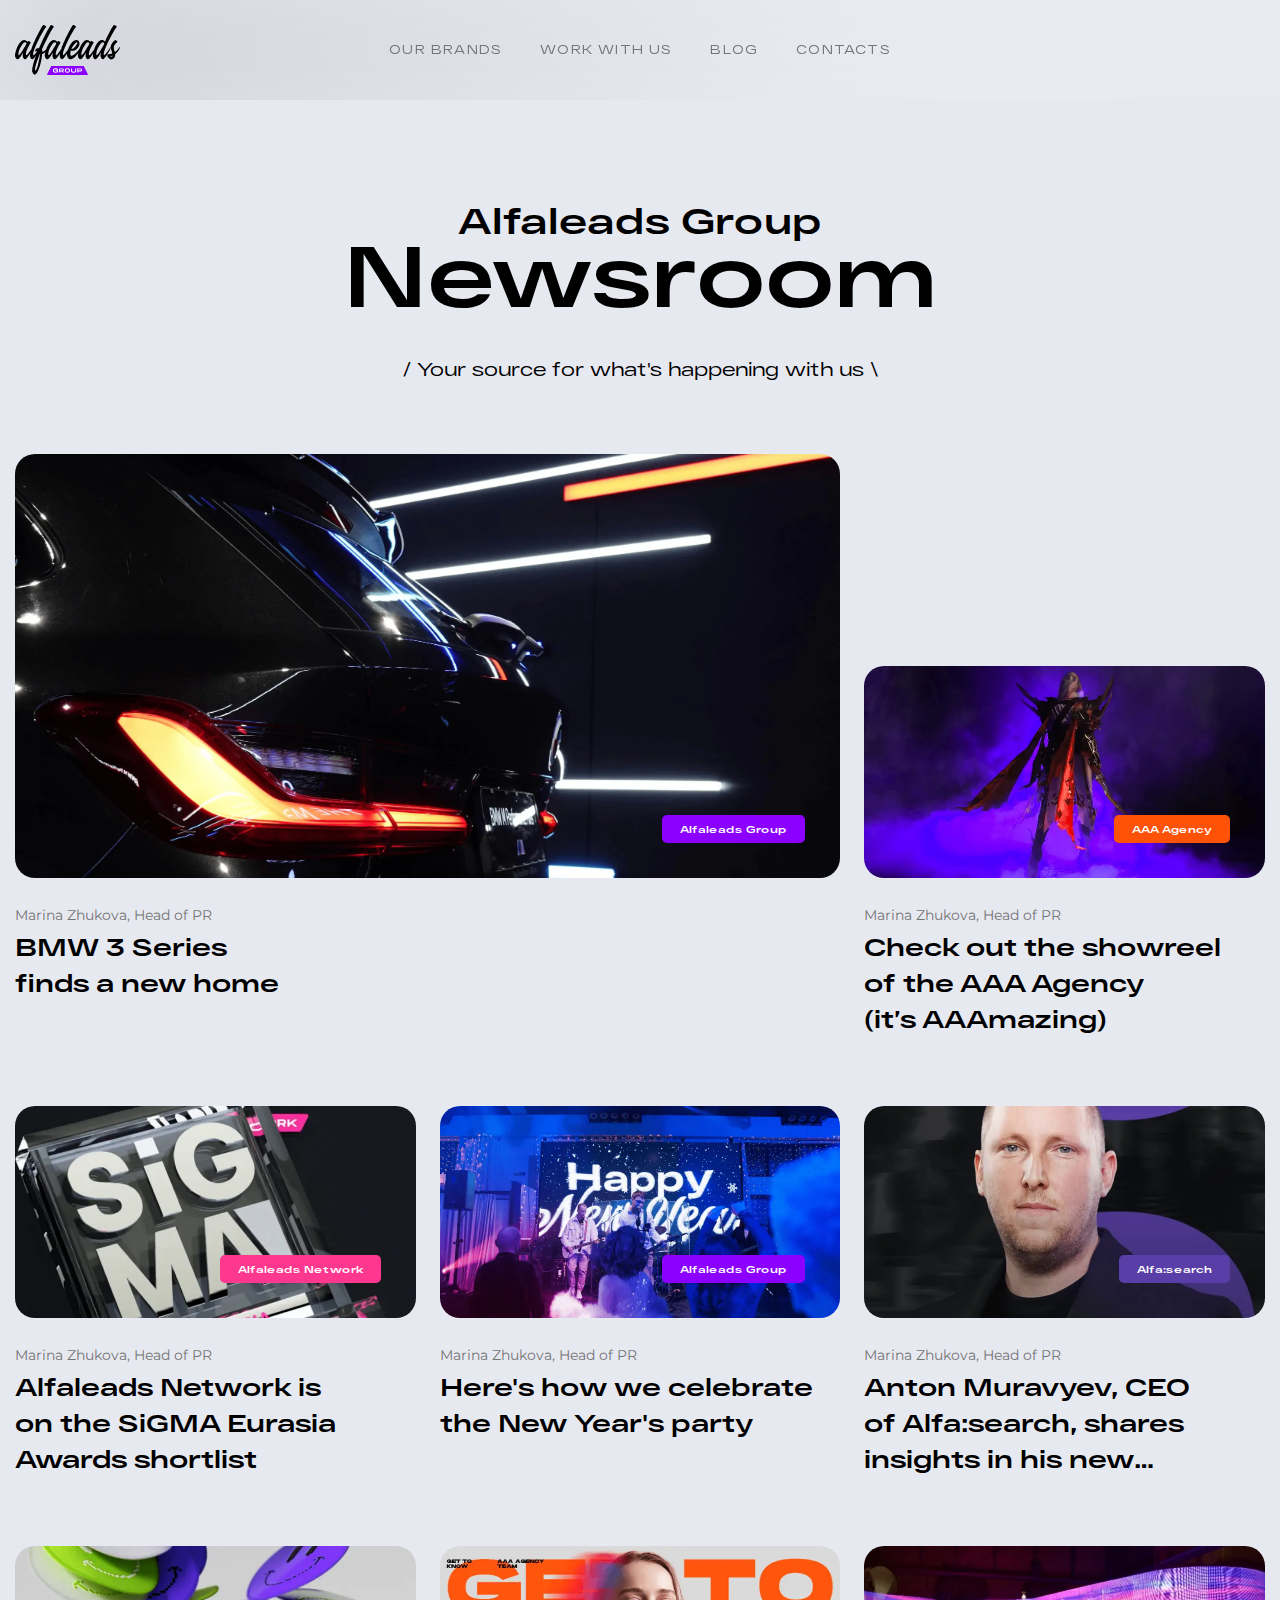
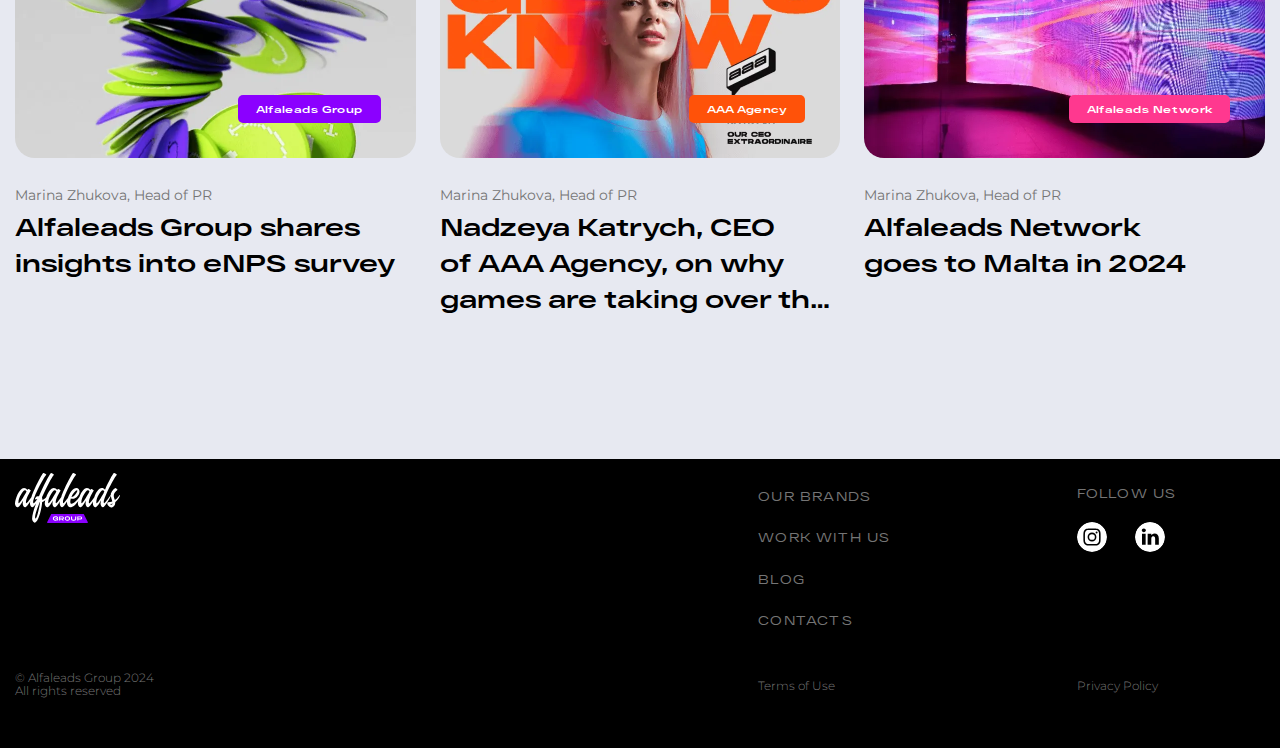
<file: news-index.html>
<!DOCTYPE html>
<html lang="ru" class="page">

<head>
  <meta charset="UTF-8" />
  <meta name="viewport" content="width=device-width, initial-scale=1.0" />
  <link rel="shortcut icon" href="favicon.ico" type="image/x-icon" />
  <meta http-equiv="X-UA-Compatible" content="ie=edge" />
  <meta name="theme-color" content="#111111" />
  <title>Alfaleads Group</title>
  <link rel="preload" href="fonts/Montserrat-Light.woff2" as="font" type="font/woff2" crossorigin />
  <link rel="preload" href="fonts/Montserrat-Regular.woff2" as="font" type="font/woff2" crossorigin />
  <link rel="preload" href="fonts/Montserrat-Medium.woff2" as="font" type="font/woff2" crossorigin />
  <link rel="preload" href="fonts/RFDewiExpanded-Light.woff2" as="font" type="font/woff2" crossorigin />
  <link rel="preload" href="fonts/RFDewiExpanded-Regular.woff2" as="font" type="font/woff2" crossorigin />
  <link rel="preload" href="fonts/RFDewiExpanded-Semibold.woff2" as="font" type="font/woff2" crossorigin />
  <link rel="preload" href="fonts/RFDewiExpanded-Bold.woff2" as="font" type="font/woff2" crossorigin />
  <link rel="stylesheet" href="css/vendor.css" />
  <link rel="stylesheet" href="css/main.css" />
  <script defer src="js/main.js"></script>
</head>


<body class="page__body page__body--light">
  <div class="site-container">
    <header class="header header--light fixed-block">
  <div class="container header__container">
    <a href="/" class="logo header__logo">
      <!-- <img src="img/logo.svg" alt="Alfaleads Group logo" class="logo__image" /> -->
      <svg width="105" height="50" viewBox="0 0 105 50" class="logo__image" fill="none" xmlns="http://www.w3.org/2000/svg">
        <path d="M72.1731 50H32.8271C32.3295 50 31.9977 49.4631 32.2299 49.0101L36.128 41.3423C36.2442 41.1074 36.4764 40.9731 36.7252 40.9731H68.275C68.5238 40.9731 68.756 41.1242 68.8721 41.3423L72.7702 49.0101C73.0024 49.4631 72.6873 50 72.1731 50Z" fill="#8B00FF" />
        <path
          d="M40.4739 45.3356H43.0948V47.5839H42.2986L42.2488 46.9295C41.8507 47.3658 41.237 47.651 40.3578 47.651C38.8317 47.651 37.9028 46.8792 37.9028 45.5033C37.9028 44.1275 38.8317 43.3557 40.5403 43.3557C42.199 43.3557 43.0284 44.01 43.0948 45.0503H42.0166C41.9502 44.7315 41.6682 44.2617 40.5569 44.2617C39.1801 44.2617 38.981 45.0335 38.981 45.5369C38.981 46.0402 39.1801 46.8288 40.5569 46.8288C41.5853 46.8288 42 46.3758 42.0166 46.057H40.4739V45.3356Z"
          fill="white"
        />
        <path
          d="M48.038 46.3255L48.801 47.5671H47.5403L46.8768 46.4429H45.1683V47.5671H44.1067V43.3893H47.3579C48.3034 43.3893 48.9337 43.9933 48.9337 44.9329C48.9337 45.604 48.5854 46.1074 48.038 46.3255ZM45.1683 45.5537H47.0593C47.3745 45.5537 47.8721 45.5537 47.8721 44.9329C47.8721 44.2953 47.3745 44.2953 47.0593 44.2953H45.1683V45.5537Z"
          fill="white"
        />
        <path
          d="M49.8127 45.4698C49.8127 44.0772 50.5924 43.3221 52.417 43.3221C54.2251 43.3221 55.0213 44.094 55.0213 45.4698C55.0213 46.8624 54.2417 47.6342 52.417 47.6342C50.5924 47.6342 49.8127 46.8624 49.8127 45.4698ZM53.9431 45.4698C53.9431 44.6141 53.5118 44.2282 52.4004 44.2282C51.289 44.2282 50.8578 44.6141 50.8578 45.4698C50.8578 46.3255 51.289 46.7282 52.4004 46.7282C53.5118 46.7282 53.9431 46.3255 53.9431 45.4698Z"
          fill="white"
        />
        <path d="M58.6209 47.6342C56.7962 47.6342 56.0166 46.9295 56.0166 45.4698V43.3893H57.0782V45.4698C57.0782 46.057 57.2441 46.7282 58.6209 46.7282C59.9976 46.7282 60.1635 46.057 60.1635 45.4698V43.3893H61.2251V45.4698C61.2251 46.9295 60.4289 47.6342 58.6209 47.6342Z" fill="white" />
        <path
          d="M67.097 44.9329C67.097 45.8725 66.4501 46.4597 65.5212 46.4597H63.3316V47.5839H62.27V43.406H65.5212C66.4501 43.3893 67.097 43.9933 67.097 44.9329ZM66.0188 44.9329C66.0188 44.2953 65.5212 44.2953 65.206 44.2953H63.315V45.5537H65.206C65.5212 45.5537 66.0188 45.5537 66.0188 44.9329Z"
          fill="white"
        />
        <path
          class="logo__alfaleads"
          d="M104.768 21.9291C104.32 21.9291 103.059 24.9492 99.8744 27.0801C99.4265 25.5365 98.7962 24.2445 98.7962 22.6674C98.7962 19.7815 102.23 17.164 102.628 16.7781C102.628 16.4425 100.77 14.8989 100.322 14.8989C99.7749 14.8989 95.7607 18.7747 95.7607 21.5432C95.7607 21.711 95.7938 21.8788 95.8104 22.0466C94.7654 23.0029 89.8223 31.0231 89.0095 30.1674C86.8863 28.0197 99.1446 4.56333 101.832 1.84521C102.28 1.39219 99.327 -0.487004 98.7465 0.117023C97.8175 1.05662 93.455 8.89219 90.0213 16.6271C89.2417 15.6875 88.1635 14.9996 86.8365 14.9996C83.6019 14.9996 80.8649 19.6976 79.2891 24.1439C77.4147 26.7781 74.6943 30.7714 74.0972 30.1674C72.6706 28.7244 77.3318 19.211 78.7085 17.8351C79.1066 17.4492 76.801 15.5533 76.1209 16.107C75.872 16.258 75.6232 16.56 75.391 16.9459C74.6114 15.9559 73.3341 15.0164 71.9574 15.0164C68.7559 15.0164 66.0024 19.664 64.41 24.1103C62.436 26.7278 59.1683 30.8217 56.4645 30.8217C56.1327 30.8217 55.2867 30.4358 55.2867 28.9929C55.2867 27.9023 55.4858 26.7613 55.8341 25.57C56.282 25.7714 56.763 25.8553 57.41 25.8553C61.872 25.8553 64.5592 20.7546 64.5592 18.4224C64.5592 16.8284 63.0829 14.9996 61.5237 14.9996C57.9573 14.9996 54.5237 19.8989 52.9313 24.815C51.0735 27.4157 48.7014 30.7378 48.237 30.1674C46.064 27.9694 58.3057 4.63045 61.0592 1.84521C61.5569 1.34186 58.4716 -0.436668 57.9242 0.117023C56.6635 1.39219 49.481 14.7143 46.2796 23.9761C44.4052 26.6103 41.5687 30.7882 40.955 30.1674C39.5284 28.7244 44.1896 19.211 45.5664 17.8351C45.9645 17.4492 43.6588 15.5533 42.9787 16.107C42.7299 16.258 42.481 16.56 42.2488 16.9459C41.4692 15.9559 40.1919 15.0164 38.8152 15.0164C35.6469 15.0164 32.91 19.5969 31.3009 24.0096C30.3555 25.2345 29.045 26.5935 27.3033 26.8117C27.3033 25.6204 27.2038 24.7311 26.9716 24.3284C31.4337 14.211 36.8744 3.85863 38.8318 1.87877C39.2796 1.42575 36.327 -0.453446 35.7464 0.15058C34.237 1.64387 28.6469 12.2143 23.9692 23.2211C23.1896 23.1707 22.3768 23.2378 21.5972 23.5734C21.5972 23.5734 19.2583 25.9392 20.2204 26.409C20.2204 26.409 20.8175 26.0398 22.3602 25.9056C20.6682 28.2546 18.8436 30.6707 18.4455 30.1674C16.2559 27.9694 28.5142 4.63045 31.2678 1.84521C31.7654 1.34186 28.6801 -0.436668 28.1327 0.117023C26.872 1.39219 19.6896 14.7143 16.4882 23.9761C14.6137 26.6103 11.7773 30.7882 11.1635 30.1674C9.73697 28.7244 14.3981 19.211 15.7749 17.8351C16.173 17.4492 13.8673 15.5533 13.1872 16.107C12.9384 16.258 12.6896 16.56 12.4573 16.9459C11.6611 15.9392 10.3839 14.9996 9.00711 14.9996C3.96446 14.9996 0 26.6607 0 30.6707C0 32.2143 1.4763 34.2949 2.50474 34.2949C3.88152 34.2949 6.1872 30.9727 8.14455 27.3989C7.86256 28.6405 7.69668 29.7311 7.69668 30.6707C7.69668 32.2143 9.0237 34.2949 10.0521 34.2949C11.2464 34.2949 13.4692 31.2412 15.2938 28.1875C15.0948 29.1271 14.9621 29.9996 14.9621 30.6707C14.9621 32.3989 16.3389 34.2949 17.3175 34.2949C18.1967 34.2949 19.6232 32.6506 21.0332 30.57C18.7109 36.7445 17.0853 42.4325 17.0853 46.0063C17.0853 47.5499 18.8436 49.6304 19.673 49.6304C23.3057 49.6304 26.59 36.3922 27.1706 29.0096C28.3483 28.8586 29.3934 28.1875 30.2725 27.3318C29.9408 28.6573 29.7583 29.8653 29.7583 30.7043C29.7583 32.2479 31.2346 34.3284 32.263 34.3284C33.6398 34.3284 35.9455 31.0063 37.9028 27.4325C37.6209 28.6741 37.455 29.7647 37.455 30.7043C37.455 32.2479 38.782 34.3284 39.8104 34.3284C41.0047 34.3284 43.2275 31.2747 45.0521 28.2211C44.8531 29.1606 44.7204 30.0331 44.7204 30.7043C44.7204 32.4325 46.0972 34.3284 47.0758 34.3284C48.2038 34.3284 50.2773 31.5432 52.0521 28.6237C52.0024 29.0935 51.9692 29.5633 51.9692 30.0164C51.9692 32.7345 54.2749 34.3284 55.1043 34.3284C58.0403 34.3284 61.109 31.0734 63.2654 27.9023C63.0166 29.0096 62.8839 29.9828 62.8839 30.7211C62.8839 32.2647 64.3602 34.3452 65.3886 34.3452C66.7654 34.3452 69.0711 31.0231 71.0284 27.4492C70.7465 28.6909 70.5806 29.7815 70.5806 30.7211C70.5806 32.2647 71.9076 34.3452 72.936 34.3452C74.1138 34.3452 76.3199 31.3586 78.128 28.3217C77.9455 29.2613 77.846 30.1002 77.846 30.7378C77.846 32.2815 79.3223 34.362 80.301 34.362C81.6777 34.362 84.1327 30.9392 86.0735 27.2311C85.7417 28.6741 85.5261 29.8486 85.5261 30.7378C85.5261 32.466 86.9028 34.362 87.8815 34.362C89.9384 34.362 94.8981 25.6036 95.827 22.8519C96.0924 25.0164 96.9052 26.7445 97.2702 28.4224C96.0427 28.9761 94.5332 29.0768 93.0071 29.2613C92.8081 29.4123 92.2275 30.1002 92.2275 30.6539C92.2275 31.6942 94.7322 34.4794 96.7393 34.4794C98.2654 34.4794 100.256 32.6506 100.256 29.8653C100.256 29.6137 100.206 29.362 100.206 29.1774C103.739 26.3419 105.697 21.9291 104.768 21.9291ZM62.237 17.4157C62.7844 17.9694 59.8318 23.909 56.5142 23.909H56.4645C58.2559 19.9492 61.4408 16.6271 62.237 17.4157ZM3.66588 30.2177C3.61611 30.2177 3.56635 30.1674 3.51659 30.117C3.46683 29.966 3.41706 29.7815 3.41706 29.4291C3.41706 24.9157 7.92891 17.2815 9.88626 17.2815C10.5332 17.2815 11.0142 17.8855 11.545 18.4727L10.5166 20.5533C8.57583 23.7244 5.04265 30.2177 3.66588 30.2177ZM20.4194 45.4694C20.1706 45.2177 20.0877 44.815 20.0877 44.1774C20.0877 41.409 22.2938 35.1674 25.1801 28.3049C24.4005 35.0164 21.6635 46.711 20.4194 45.4694ZM33.4739 30.2177C33.4242 30.2177 33.3744 30.1674 33.3246 30.117C33.2749 29.966 33.2251 29.7815 33.2251 29.4291C33.2251 24.9157 37.737 17.2815 39.6943 17.2815C40.3412 17.2815 40.8223 17.8855 41.3531 18.4727L40.3246 20.5533C38.3673 23.7244 34.8507 30.2177 33.4739 30.2177ZM66.5995 30.2177C66.5498 30.2177 66.5 30.1674 66.4502 30.117C66.4005 29.966 66.3507 29.7815 66.3507 29.4291C66.3507 24.9157 70.8626 17.2815 72.8199 17.2815C73.4668 17.2815 73.9479 17.8855 74.4787 18.4727L73.4502 20.5533C71.4929 23.7244 67.9763 30.2177 66.5995 30.2177ZM81.545 30.2177C81.4953 30.2177 81.2962 30.1674 81.2962 29.4291C81.2962 24.9157 85.6588 17.2815 87.7654 17.2815C88.3626 17.2815 88.8436 17.7848 89.2915 18.3217L88.3626 20.6539C86.3389 23.8586 82.8555 30.2177 81.545 30.2177ZM96.4408 31.7445C95.9929 31.7445 95.5119 31.5432 95.0142 31.0902C95.9431 31.0902 96.7228 30.9392 97.5521 30.5868C97.519 31.1573 97.2702 31.7445 96.4408 31.7445Z"
          fill="white"
        />
      </svg>
    </a>
    <nav class="nav header__nav" aria-label="Header Navigation" data-menu>
      <ul class="list-reset nav__list">
        <li class="nav__item">
          <a href="" class="nav__link" data-menu-item>our brands</a>
          <ul class="list-reset brand-nav__list">
            <li class="brand-nav__item"><a href="https://alfaleads.net/" target="_blank" class="brand-nav__link">Alfaleads Network</a></li>
            <li class="brand-nav__item"><a href="https://alfasearch.net/" target="_blank" class="brand-nav__link">Alfa:search</a></li>
            <li class="brand-nav__item"><a href="https://aaagncy.com/" target="_blank" class="brand-nav__link">AAA Agency</a></li>
          </ul>
        </li>
        <li class="nav__item"><a href="wwu-index.html" class="nav__link" data-menu-item>Work With Us</a></li>
        <li class="nav__item"><a href="news-index.html" class="nav__link" data-menu-item>Blog</a></li>
        <li class="nav__item"><a href="#" class="nav__link" data-menu-item>Contacts</a></li>
      </ul>
      <div class="socials header__socials">
        <span class="socials__title">Follow Us</span>
        <ul class="list-reset socials__wrapper">
          <li class="socials__item">
            <a href="#" class="socials__link" target="_blank">
              <svg class="socials__icon">
                <use xlink:href="img/sprite.svg#inst"></use>
              </svg>
            </a>
          </li>
          <li class="socials__item">
            <a href="#" class="socials__link" target="_blank">
              <svg class="socials__icon">
                <use xlink:href="img/sprite.svg#in"></use>
              </svg>
            </a>
          </li>
        </ul>
      </div>
    </nav>
    <button class="btn-reset burger" aria-label="Open menu" aria-expanded="false" data-burger>
      <span class="burger__line"></span>
    </button>
  </div>
</header>

    
    <main class="main">

      <section class="news-hero">
  <div class="container news-hero__container">
    <span class="news-hero__subtitle">Alfaleads Group</span>
    <h1 class="news-hero__title heading-lg">Newsroom</h1>
    <p class="text news-hero__text">/ Your source for what's happening with us \</p>
  </div>
</section>

      
      
      
      <section class="news">
  <div class="container news__container">
    <div class="news-list">
      <div class="news-list__item new-item">
        <a href="page-news-single-1.html" class="new-item__link">
          <div class="new-item__image-wrapper">
            <div class="new-item__image-wrapper-inner">
              <picture>
                <source srcset="img/news-1-lg.webp" type="image/webp" media="(min-width: 1025px)" />
                <source srcset="img/news-1-lg.png" media="(min-width: 1025px)" />
                <source srcset="img/news-1.webp" type="image/webp" />
                <img loading="lazy" src="img/news-1.png" class="new-item__image" width="872" height="424" alt="" />
              </picture>
            </div>
            <span class="tag tag--accent new-item__tag">Alfaleads Group</span>
          </div>
          <div class="new-item__content-wrapper">
            <span class="new-item__author">Marina Zhukova, Head of PR</span>
            <h3 class="new-item__title">BMW 3 Series finds a new home</h3>
          </div>
        </a>
      </div>
      <div class="news-list__item new-item">
        <a href="page-news-single-2.html" class="new-item__link">
          <div class="new-item__image-wrapper">
            <div class="new-item__image-wrapper-inner">
              <picture>
                <source srcset="img/news-2.webp" type="image/webp" />
                <img loading="lazy" src="img/news-2.png" class="new-item__image" width="424" height="212" alt="" />
              </picture>
            </div>
            <span class="tag tag--orange new-item__tag">AAA Agency</span>
          </div>
          <div class="new-item__content-wrapper">
            <span class="new-item__author">Marina Zhukova, Head of PR</span>
            <h3 class="new-item__title">Check out the showreel of the AAA Agency (it’s AAAmazing)</h3>
          </div>
        </a>
      </div>
      <div class="news-list__item new-item">
        <a href="" class="new-item__link">
          <div class="new-item__image-wrapper">
            <div class="new-item__image-wrapper-inner">
              <picture>
                <source srcset="img/news-3.webp" type="image/webp" />
                <img loading="lazy" src="img/news-3.png" class="new-item__image" width="424" height="212" alt="" />
              </picture>
            </div>
            <span class="tag tag--pink new-item__tag">Alfaleads Network</span>
          </div>
          <div class="new-item__content-wrapper">
            <span class="new-item__author">Marina Zhukova, Head of PR</span>
            <h3 class="new-item__title">Alfaleads Network is on the SiGMA Eurasia Awards shortlist</h3>
          </div>
        </a>
      </div>
      <div class="news-list__item new-item">
        <a href="" class="new-item__link">
          <div class="new-item__image-wrapper">
            <div class="new-item__image-wrapper-inner">
              <picture>
                <source srcset="img/news-4.webp" type="image/webp" />
                <img loading="lazy" src="img/news-4.png" class="new-item__image" width="424" height="212" alt="" />
              </picture>
            </div>
            <span class="tag tag--accent new-item__tag">Alfaleads Group</span>
          </div>
          <div class="new-item__content-wrapper">
            <span class="new-item__author">Marina Zhukova, Head of PR</span>
            <h3 class="new-item__title">Here's how we celebrate the New Year's party</h3>
          </div>
        </a>
      </div>
      <div class="news-list__item new-item">
        <a href="" class="new-item__link">
          <div class="new-item__image-wrapper">
            <div class="new-item__image-wrapper-inner">
              <picture>
                <source srcset="img/news-5.webp" type="image/webp" />
                <img loading="lazy" src="img/news-5.png" class="new-item__image" width="424" height="212" alt="" />
              </picture>
            </div>
            <span class="tag tag--purple new-item__tag">Alfa:search</span>
          </div>
          <div class="new-item__content-wrapper">
            <span class="new-item__author">Marina Zhukova, Head of PR</span>
            <h3 class="new-item__title">Anton Muravyev, CEO of Alfa:search, shares insights in his new interview</h3>
          </div>
        </a>
      </div>
      <div class="news-list__item new-item">
        <a href="" class="new-item__link">
          <div class="new-item__image-wrapper">
            <div class="new-item__image-wrapper-inner">
              <picture>
                <source srcset="img/news-6.webp" type="image/webp" />
                <img loading="lazy" src="img/news-6.png" class="new-item__image" width="424" height="212" alt="" />
              </picture>
            </div>
            <span class="tag tag--accent new-item__tag">Alfaleads Group</span>
          </div>
          <div class="new-item__content-wrapper">
            <span class="new-item__author">Marina Zhukova, Head of PR</span>
            <h3 class="new-item__title">Alfaleads Group shares insights into eNPS survey</h3>
          </div>
        </a>
      </div>
      <div class="news-list__item new-item">
        <a href="" class="new-item__link">
          <div class="new-item__image-wrapper">
            <div class="new-item__image-wrapper-inner">
              <picture>
                <source srcset="img/news-7.webp" type="image/webp" />
                <img loading="lazy" src="img/news-7.png" class="new-item__image" width="424" height="212" alt="" />
              </picture>
            </div>
            <span class="tag tag--orange new-item__tag">AAA Agency</span>
          </div>
          <div class="new-item__content-wrapper">
            <span class="new-item__author">Marina Zhukova, Head of PR</span>
            <h3 class="new-item__title">Nadzeya Katrych, CEO of AAA Agency, on why games are taking over the future</h3>
          </div>
        </a>
      </div>
      <div class="news-list__item new-item">
        <a href="" class="new-item__link">
          <div class="new-item__image-wrapper">
            <div class="new-item__image-wrapper-inner">
              <picture>
                <source srcset="img/news-8.webp" type="image/webp" />
                <img loading="lazy" src="img/news-8.png" class="new-item__image" width="424" height="212" alt="" />
              </picture>
            </div>
            <span class="tag tag--pink new-item__tag">Alfaleads Network</span>
          </div>
          <div class="new-item__content-wrapper">
            <span class="new-item__author">Marina Zhukova, Head of PR</span>
            <h3 class="new-item__title">Alfaleads Network goes to Malta in 2024</h3>
          </div>
        </a>
      </div>
    </div>
  </div>
</section>


    </main>
    <footer class="footer">
  <div class="container footer__container">
    <div class="footer__logo-wrapper">
      <a href="" class="logo footer__logo">
        <!-- <img src="img/logo.svg" alt="Alfaleads Group logo" class="logo__image" /> -->
        <svg width="105" height="50" viewBox="0 0 105 50" class="logo__image" fill="none" xmlns="http://www.w3.org/2000/svg">
          <path d="M72.1731 50H32.8271C32.3295 50 31.9977 49.4631 32.2299 49.0101L36.128 41.3423C36.2442 41.1074 36.4764 40.9731 36.7252 40.9731H68.275C68.5238 40.9731 68.756 41.1242 68.8721 41.3423L72.7702 49.0101C73.0024 49.4631 72.6873 50 72.1731 50Z" fill="#8B00FF" />
          <path
            d="M40.4739 45.3356H43.0948V47.5839H42.2986L42.2488 46.9295C41.8507 47.3658 41.237 47.651 40.3578 47.651C38.8317 47.651 37.9028 46.8792 37.9028 45.5033C37.9028 44.1275 38.8317 43.3557 40.5403 43.3557C42.199 43.3557 43.0284 44.01 43.0948 45.0503H42.0166C41.9502 44.7315 41.6682 44.2617 40.5569 44.2617C39.1801 44.2617 38.981 45.0335 38.981 45.5369C38.981 46.0402 39.1801 46.8288 40.5569 46.8288C41.5853 46.8288 42 46.3758 42.0166 46.057H40.4739V45.3356Z"
            fill="white"
          />
          <path
            d="M48.038 46.3255L48.801 47.5671H47.5403L46.8768 46.4429H45.1683V47.5671H44.1067V43.3893H47.3579C48.3034 43.3893 48.9337 43.9933 48.9337 44.9329C48.9337 45.604 48.5854 46.1074 48.038 46.3255ZM45.1683 45.5537H47.0593C47.3745 45.5537 47.8721 45.5537 47.8721 44.9329C47.8721 44.2953 47.3745 44.2953 47.0593 44.2953H45.1683V45.5537Z"
            fill="white"
          />
          <path
            d="M49.8127 45.4698C49.8127 44.0772 50.5924 43.3221 52.417 43.3221C54.2251 43.3221 55.0213 44.094 55.0213 45.4698C55.0213 46.8624 54.2417 47.6342 52.417 47.6342C50.5924 47.6342 49.8127 46.8624 49.8127 45.4698ZM53.9431 45.4698C53.9431 44.6141 53.5118 44.2282 52.4004 44.2282C51.289 44.2282 50.8578 44.6141 50.8578 45.4698C50.8578 46.3255 51.289 46.7282 52.4004 46.7282C53.5118 46.7282 53.9431 46.3255 53.9431 45.4698Z"
            fill="white"
          />
          <path d="M58.6209 47.6342C56.7962 47.6342 56.0166 46.9295 56.0166 45.4698V43.3893H57.0782V45.4698C57.0782 46.057 57.2441 46.7282 58.6209 46.7282C59.9976 46.7282 60.1635 46.057 60.1635 45.4698V43.3893H61.2251V45.4698C61.2251 46.9295 60.4289 47.6342 58.6209 47.6342Z" fill="white" />
          <path
            d="M67.097 44.9329C67.097 45.8725 66.4501 46.4597 65.5212 46.4597H63.3316V47.5839H62.27V43.406H65.5212C66.4501 43.3893 67.097 43.9933 67.097 44.9329ZM66.0188 44.9329C66.0188 44.2953 65.5212 44.2953 65.206 44.2953H63.315V45.5537H65.206C65.5212 45.5537 66.0188 45.5537 66.0188 44.9329Z"
            fill="white"
          />
          <path
            class="logo__alfaleads"
            d="M104.768 21.9291C104.32 21.9291 103.059 24.9492 99.8744 27.0801C99.4265 25.5365 98.7962 24.2445 98.7962 22.6674C98.7962 19.7815 102.23 17.164 102.628 16.7781C102.628 16.4425 100.77 14.8989 100.322 14.8989C99.7749 14.8989 95.7607 18.7747 95.7607 21.5432C95.7607 21.711 95.7938 21.8788 95.8104 22.0466C94.7654 23.0029 89.8223 31.0231 89.0095 30.1674C86.8863 28.0197 99.1446 4.56333 101.832 1.84521C102.28 1.39219 99.327 -0.487004 98.7465 0.117023C97.8175 1.05662 93.455 8.89219 90.0213 16.6271C89.2417 15.6875 88.1635 14.9996 86.8365 14.9996C83.6019 14.9996 80.8649 19.6976 79.2891 24.1439C77.4147 26.7781 74.6943 30.7714 74.0972 30.1674C72.6706 28.7244 77.3318 19.211 78.7085 17.8351C79.1066 17.4492 76.801 15.5533 76.1209 16.107C75.872 16.258 75.6232 16.56 75.391 16.9459C74.6114 15.9559 73.3341 15.0164 71.9574 15.0164C68.7559 15.0164 66.0024 19.664 64.41 24.1103C62.436 26.7278 59.1683 30.8217 56.4645 30.8217C56.1327 30.8217 55.2867 30.4358 55.2867 28.9929C55.2867 27.9023 55.4858 26.7613 55.8341 25.57C56.282 25.7714 56.763 25.8553 57.41 25.8553C61.872 25.8553 64.5592 20.7546 64.5592 18.4224C64.5592 16.8284 63.0829 14.9996 61.5237 14.9996C57.9573 14.9996 54.5237 19.8989 52.9313 24.815C51.0735 27.4157 48.7014 30.7378 48.237 30.1674C46.064 27.9694 58.3057 4.63045 61.0592 1.84521C61.5569 1.34186 58.4716 -0.436668 57.9242 0.117023C56.6635 1.39219 49.481 14.7143 46.2796 23.9761C44.4052 26.6103 41.5687 30.7882 40.955 30.1674C39.5284 28.7244 44.1896 19.211 45.5664 17.8351C45.9645 17.4492 43.6588 15.5533 42.9787 16.107C42.7299 16.258 42.481 16.56 42.2488 16.9459C41.4692 15.9559 40.1919 15.0164 38.8152 15.0164C35.6469 15.0164 32.91 19.5969 31.3009 24.0096C30.3555 25.2345 29.045 26.5935 27.3033 26.8117C27.3033 25.6204 27.2038 24.7311 26.9716 24.3284C31.4337 14.211 36.8744 3.85863 38.8318 1.87877C39.2796 1.42575 36.327 -0.453446 35.7464 0.15058C34.237 1.64387 28.6469 12.2143 23.9692 23.2211C23.1896 23.1707 22.3768 23.2378 21.5972 23.5734C21.5972 23.5734 19.2583 25.9392 20.2204 26.409C20.2204 26.409 20.8175 26.0398 22.3602 25.9056C20.6682 28.2546 18.8436 30.6707 18.4455 30.1674C16.2559 27.9694 28.5142 4.63045 31.2678 1.84521C31.7654 1.34186 28.6801 -0.436668 28.1327 0.117023C26.872 1.39219 19.6896 14.7143 16.4882 23.9761C14.6137 26.6103 11.7773 30.7882 11.1635 30.1674C9.73697 28.7244 14.3981 19.211 15.7749 17.8351C16.173 17.4492 13.8673 15.5533 13.1872 16.107C12.9384 16.258 12.6896 16.56 12.4573 16.9459C11.6611 15.9392 10.3839 14.9996 9.00711 14.9996C3.96446 14.9996 0 26.6607 0 30.6707C0 32.2143 1.4763 34.2949 2.50474 34.2949C3.88152 34.2949 6.1872 30.9727 8.14455 27.3989C7.86256 28.6405 7.69668 29.7311 7.69668 30.6707C7.69668 32.2143 9.0237 34.2949 10.0521 34.2949C11.2464 34.2949 13.4692 31.2412 15.2938 28.1875C15.0948 29.1271 14.9621 29.9996 14.9621 30.6707C14.9621 32.3989 16.3389 34.2949 17.3175 34.2949C18.1967 34.2949 19.6232 32.6506 21.0332 30.57C18.7109 36.7445 17.0853 42.4325 17.0853 46.0063C17.0853 47.5499 18.8436 49.6304 19.673 49.6304C23.3057 49.6304 26.59 36.3922 27.1706 29.0096C28.3483 28.8586 29.3934 28.1875 30.2725 27.3318C29.9408 28.6573 29.7583 29.8653 29.7583 30.7043C29.7583 32.2479 31.2346 34.3284 32.263 34.3284C33.6398 34.3284 35.9455 31.0063 37.9028 27.4325C37.6209 28.6741 37.455 29.7647 37.455 30.7043C37.455 32.2479 38.782 34.3284 39.8104 34.3284C41.0047 34.3284 43.2275 31.2747 45.0521 28.2211C44.8531 29.1606 44.7204 30.0331 44.7204 30.7043C44.7204 32.4325 46.0972 34.3284 47.0758 34.3284C48.2038 34.3284 50.2773 31.5432 52.0521 28.6237C52.0024 29.0935 51.9692 29.5633 51.9692 30.0164C51.9692 32.7345 54.2749 34.3284 55.1043 34.3284C58.0403 34.3284 61.109 31.0734 63.2654 27.9023C63.0166 29.0096 62.8839 29.9828 62.8839 30.7211C62.8839 32.2647 64.3602 34.3452 65.3886 34.3452C66.7654 34.3452 69.0711 31.0231 71.0284 27.4492C70.7465 28.6909 70.5806 29.7815 70.5806 30.7211C70.5806 32.2647 71.9076 34.3452 72.936 34.3452C74.1138 34.3452 76.3199 31.3586 78.128 28.3217C77.9455 29.2613 77.846 30.1002 77.846 30.7378C77.846 32.2815 79.3223 34.362 80.301 34.362C81.6777 34.362 84.1327 30.9392 86.0735 27.2311C85.7417 28.6741 85.5261 29.8486 85.5261 30.7378C85.5261 32.466 86.9028 34.362 87.8815 34.362C89.9384 34.362 94.8981 25.6036 95.827 22.8519C96.0924 25.0164 96.9052 26.7445 97.2702 28.4224C96.0427 28.9761 94.5332 29.0768 93.0071 29.2613C92.8081 29.4123 92.2275 30.1002 92.2275 30.6539C92.2275 31.6942 94.7322 34.4794 96.7393 34.4794C98.2654 34.4794 100.256 32.6506 100.256 29.8653C100.256 29.6137 100.206 29.362 100.206 29.1774C103.739 26.3419 105.697 21.9291 104.768 21.9291ZM62.237 17.4157C62.7844 17.9694 59.8318 23.909 56.5142 23.909H56.4645C58.2559 19.9492 61.4408 16.6271 62.237 17.4157ZM3.66588 30.2177C3.61611 30.2177 3.56635 30.1674 3.51659 30.117C3.46683 29.966 3.41706 29.7815 3.41706 29.4291C3.41706 24.9157 7.92891 17.2815 9.88626 17.2815C10.5332 17.2815 11.0142 17.8855 11.545 18.4727L10.5166 20.5533C8.57583 23.7244 5.04265 30.2177 3.66588 30.2177ZM20.4194 45.4694C20.1706 45.2177 20.0877 44.815 20.0877 44.1774C20.0877 41.409 22.2938 35.1674 25.1801 28.3049C24.4005 35.0164 21.6635 46.711 20.4194 45.4694ZM33.4739 30.2177C33.4242 30.2177 33.3744 30.1674 33.3246 30.117C33.2749 29.966 33.2251 29.7815 33.2251 29.4291C33.2251 24.9157 37.737 17.2815 39.6943 17.2815C40.3412 17.2815 40.8223 17.8855 41.3531 18.4727L40.3246 20.5533C38.3673 23.7244 34.8507 30.2177 33.4739 30.2177ZM66.5995 30.2177C66.5498 30.2177 66.5 30.1674 66.4502 30.117C66.4005 29.966 66.3507 29.7815 66.3507 29.4291C66.3507 24.9157 70.8626 17.2815 72.8199 17.2815C73.4668 17.2815 73.9479 17.8855 74.4787 18.4727L73.4502 20.5533C71.4929 23.7244 67.9763 30.2177 66.5995 30.2177ZM81.545 30.2177C81.4953 30.2177 81.2962 30.1674 81.2962 29.4291C81.2962 24.9157 85.6588 17.2815 87.7654 17.2815C88.3626 17.2815 88.8436 17.7848 89.2915 18.3217L88.3626 20.6539C86.3389 23.8586 82.8555 30.2177 81.545 30.2177ZM96.4408 31.7445C95.9929 31.7445 95.5119 31.5432 95.0142 31.0902C95.9431 31.0902 96.7228 30.9392 97.5521 30.5868C97.519 31.1573 97.2702 31.7445 96.4408 31.7445Z"
            fill="white"
          />
        </svg>
      </a>
    </div>
    <nav class="footer__nav footer-nav" aria-label="Footer menu">
      <ul class="list-reset footer-nav__list">
        <li class="footer-nav__item"><a href="#" class="footer-nav__link">our brands</a></li>
        <li class="footer-nav__item"><a href="wwu-index.html" class="footer-nav__link">work with us</a></li>
        <li class="footer-nav__item"><a href="news-index.html" class="footer-nav__link">blog</a></li>
        <li class="footer-nav__item"><a href="#" class="footer-nav__link">contacts</a></li>
      </ul>
    </nav>
    <div class="socials footer__socials">
      <!-- <span class="footer-contacts__text">follow us</span> -->
      <span class="socials__title">Follow Us</span>
      <ul class="list-reset socials__wrapper">
        <li class="socials__item">
          <a href="#" class="socials__link" target="_blank">
            <svg class="socials__icon">
              <use xlink:href="img/sprite.svg#inst"></use>
            </svg>
          </a>
        </li>
        <li class="socials__item">
          <a href="#" class="socials__link" target="_blank">
            <svg class="socials__icon">
              <use xlink:href="img/sprite.svg#in"></use>
            </svg>
          </a>
        </li>
      </ul>
    </div>
    <div class="footer__copy-wrapper">
      <p class="footer__copy">© Alfaleads Group 2024<br />All rights reserved</p>
    </div>
    <div class="footer__terms">
      <a href="#" class="footer__link">Terms of Use</a>
    </div>
    <div class="footer__policy">
      <a href="#" class="footer__link">Privacy Policy</a>
    </div>
  </div>
</footer>

    
  </div>
</body>

</html>
</file>
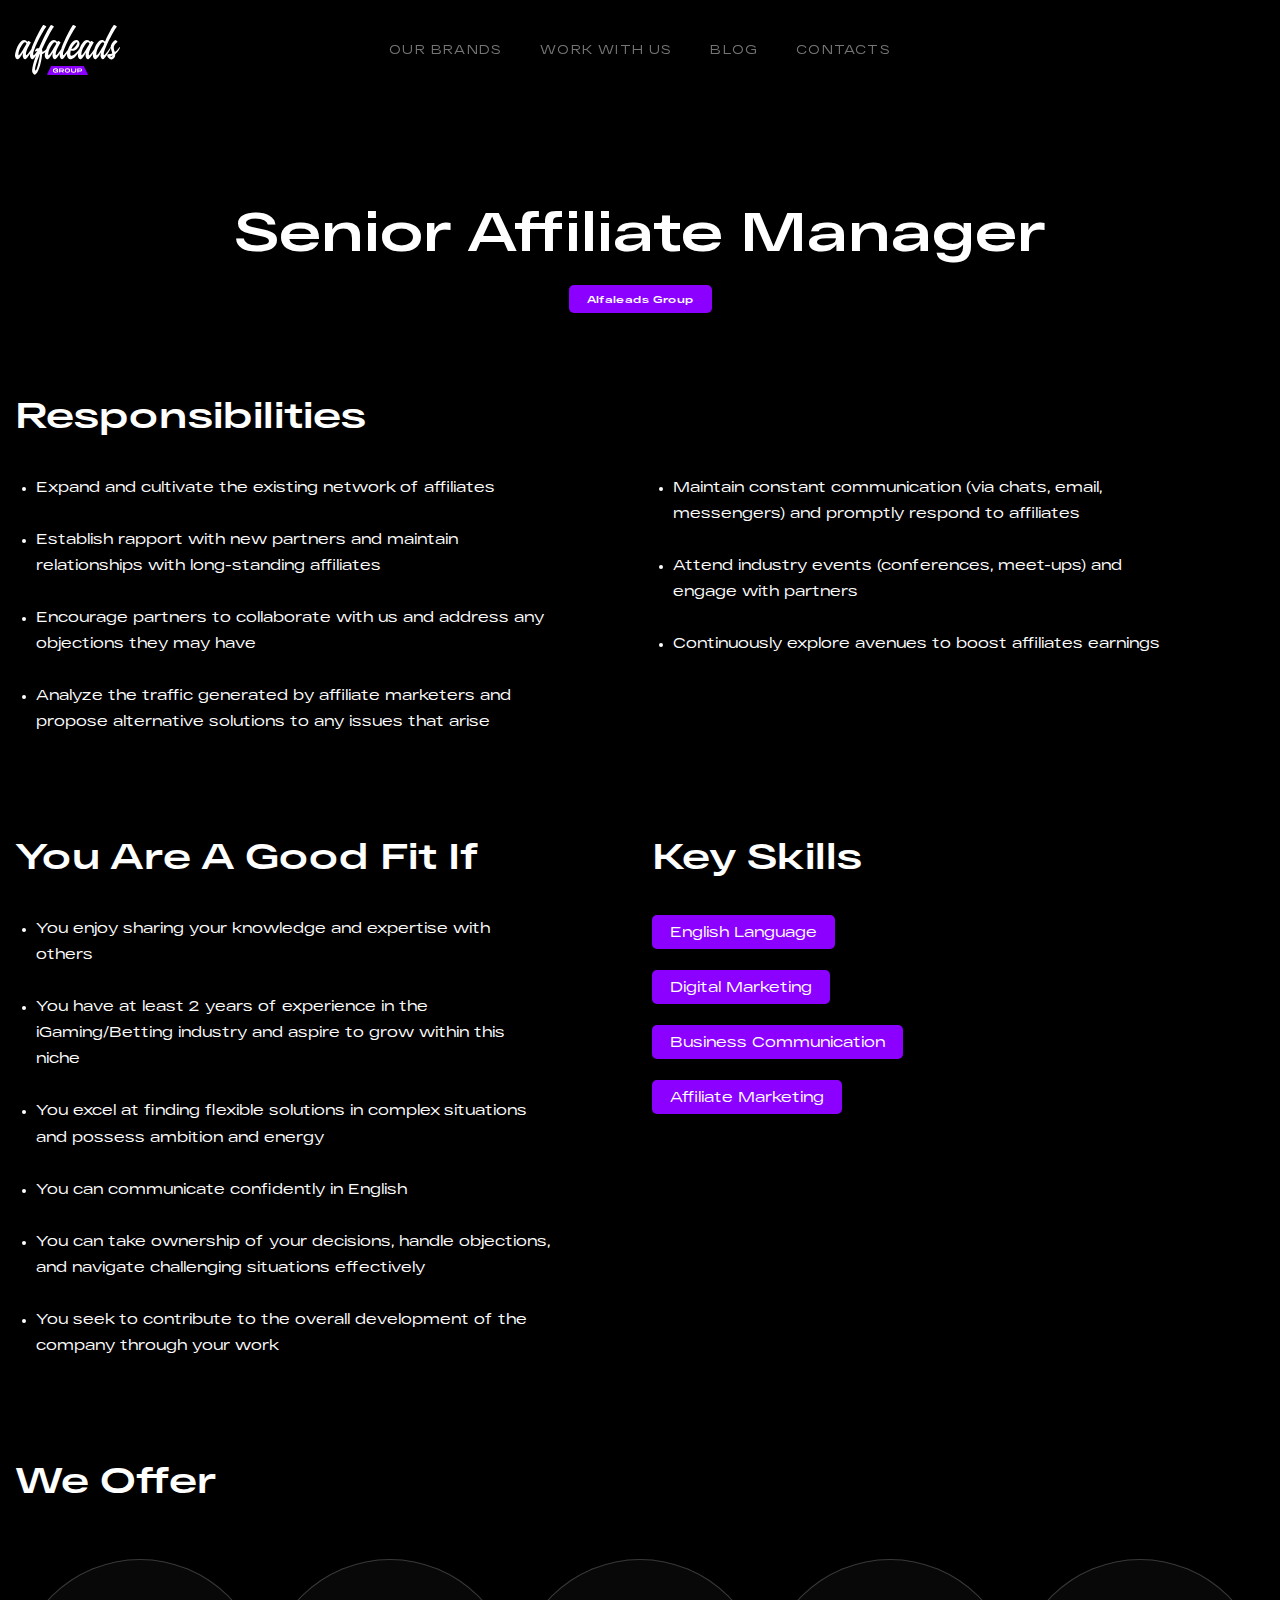
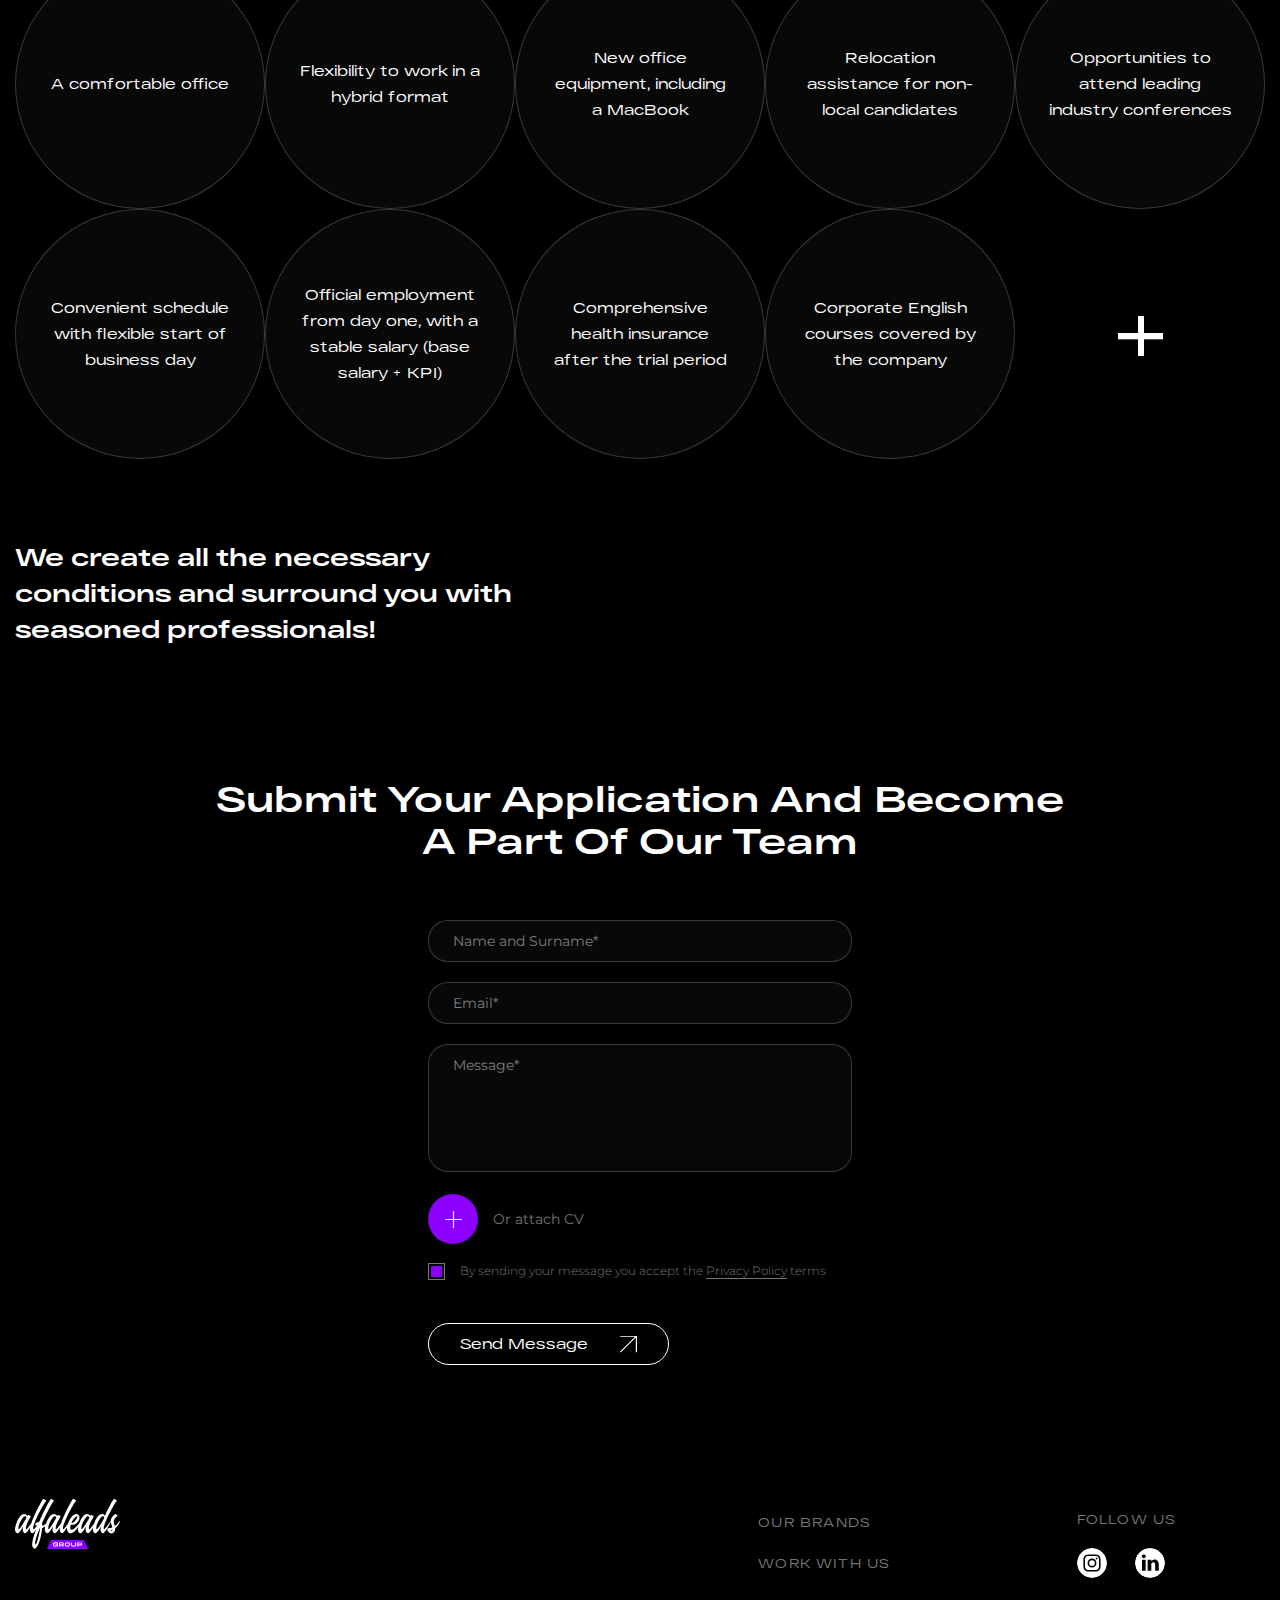
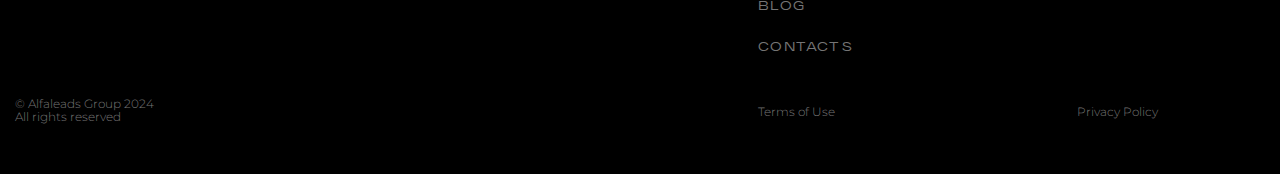
<file: vacancy-page.html>
<!DOCTYPE html>
<html lang="ru" class="page">

<head>
  <meta charset="UTF-8" />
  <meta name="viewport" content="width=device-width, initial-scale=1.0" />
  <link rel="shortcut icon" href="favicon.ico" type="image/x-icon" />
  <meta http-equiv="X-UA-Compatible" content="ie=edge" />
  <meta name="theme-color" content="#111111" />
  <title>Alfaleads Group</title>
  <link rel="preload" href="fonts/Montserrat-Light.woff2" as="font" type="font/woff2" crossorigin />
  <link rel="preload" href="fonts/Montserrat-Regular.woff2" as="font" type="font/woff2" crossorigin />
  <link rel="preload" href="fonts/Montserrat-Medium.woff2" as="font" type="font/woff2" crossorigin />
  <link rel="preload" href="fonts/RFDewiExpanded-Light.woff2" as="font" type="font/woff2" crossorigin />
  <link rel="preload" href="fonts/RFDewiExpanded-Regular.woff2" as="font" type="font/woff2" crossorigin />
  <link rel="preload" href="fonts/RFDewiExpanded-Semibold.woff2" as="font" type="font/woff2" crossorigin />
  <link rel="preload" href="fonts/RFDewiExpanded-Bold.woff2" as="font" type="font/woff2" crossorigin />
  <link rel="stylesheet" href="css/vendor.css" />
  <link rel="stylesheet" href="css/main.css" />
  <script defer src="js/main.js"></script>
</head>


<body class="page__body">
  <div class="site-container">
    <header class="header fixed-block">
  <div class="container header__container">
    <a href="/" class="logo header__logo">
      <!-- <img src="img/logo.svg" alt="Alfaleads Group logo" class="logo__image" /> -->
      <svg width="105" height="50" viewBox="0 0 105 50" class="logo__image" fill="none" xmlns="http://www.w3.org/2000/svg">
        <path d="M72.1731 50H32.8271C32.3295 50 31.9977 49.4631 32.2299 49.0101L36.128 41.3423C36.2442 41.1074 36.4764 40.9731 36.7252 40.9731H68.275C68.5238 40.9731 68.756 41.1242 68.8721 41.3423L72.7702 49.0101C73.0024 49.4631 72.6873 50 72.1731 50Z" fill="#8B00FF" />
        <path
          d="M40.4739 45.3356H43.0948V47.5839H42.2986L42.2488 46.9295C41.8507 47.3658 41.237 47.651 40.3578 47.651C38.8317 47.651 37.9028 46.8792 37.9028 45.5033C37.9028 44.1275 38.8317 43.3557 40.5403 43.3557C42.199 43.3557 43.0284 44.01 43.0948 45.0503H42.0166C41.9502 44.7315 41.6682 44.2617 40.5569 44.2617C39.1801 44.2617 38.981 45.0335 38.981 45.5369C38.981 46.0402 39.1801 46.8288 40.5569 46.8288C41.5853 46.8288 42 46.3758 42.0166 46.057H40.4739V45.3356Z"
          fill="white"
        />
        <path
          d="M48.038 46.3255L48.801 47.5671H47.5403L46.8768 46.4429H45.1683V47.5671H44.1067V43.3893H47.3579C48.3034 43.3893 48.9337 43.9933 48.9337 44.9329C48.9337 45.604 48.5854 46.1074 48.038 46.3255ZM45.1683 45.5537H47.0593C47.3745 45.5537 47.8721 45.5537 47.8721 44.9329C47.8721 44.2953 47.3745 44.2953 47.0593 44.2953H45.1683V45.5537Z"
          fill="white"
        />
        <path
          d="M49.8127 45.4698C49.8127 44.0772 50.5924 43.3221 52.417 43.3221C54.2251 43.3221 55.0213 44.094 55.0213 45.4698C55.0213 46.8624 54.2417 47.6342 52.417 47.6342C50.5924 47.6342 49.8127 46.8624 49.8127 45.4698ZM53.9431 45.4698C53.9431 44.6141 53.5118 44.2282 52.4004 44.2282C51.289 44.2282 50.8578 44.6141 50.8578 45.4698C50.8578 46.3255 51.289 46.7282 52.4004 46.7282C53.5118 46.7282 53.9431 46.3255 53.9431 45.4698Z"
          fill="white"
        />
        <path d="M58.6209 47.6342C56.7962 47.6342 56.0166 46.9295 56.0166 45.4698V43.3893H57.0782V45.4698C57.0782 46.057 57.2441 46.7282 58.6209 46.7282C59.9976 46.7282 60.1635 46.057 60.1635 45.4698V43.3893H61.2251V45.4698C61.2251 46.9295 60.4289 47.6342 58.6209 47.6342Z" fill="white" />
        <path
          d="M67.097 44.9329C67.097 45.8725 66.4501 46.4597 65.5212 46.4597H63.3316V47.5839H62.27V43.406H65.5212C66.4501 43.3893 67.097 43.9933 67.097 44.9329ZM66.0188 44.9329C66.0188 44.2953 65.5212 44.2953 65.206 44.2953H63.315V45.5537H65.206C65.5212 45.5537 66.0188 45.5537 66.0188 44.9329Z"
          fill="white"
        />
        <path
          class="logo__alfaleads"
          d="M104.768 21.9291C104.32 21.9291 103.059 24.9492 99.8744 27.0801C99.4265 25.5365 98.7962 24.2445 98.7962 22.6674C98.7962 19.7815 102.23 17.164 102.628 16.7781C102.628 16.4425 100.77 14.8989 100.322 14.8989C99.7749 14.8989 95.7607 18.7747 95.7607 21.5432C95.7607 21.711 95.7938 21.8788 95.8104 22.0466C94.7654 23.0029 89.8223 31.0231 89.0095 30.1674C86.8863 28.0197 99.1446 4.56333 101.832 1.84521C102.28 1.39219 99.327 -0.487004 98.7465 0.117023C97.8175 1.05662 93.455 8.89219 90.0213 16.6271C89.2417 15.6875 88.1635 14.9996 86.8365 14.9996C83.6019 14.9996 80.8649 19.6976 79.2891 24.1439C77.4147 26.7781 74.6943 30.7714 74.0972 30.1674C72.6706 28.7244 77.3318 19.211 78.7085 17.8351C79.1066 17.4492 76.801 15.5533 76.1209 16.107C75.872 16.258 75.6232 16.56 75.391 16.9459C74.6114 15.9559 73.3341 15.0164 71.9574 15.0164C68.7559 15.0164 66.0024 19.664 64.41 24.1103C62.436 26.7278 59.1683 30.8217 56.4645 30.8217C56.1327 30.8217 55.2867 30.4358 55.2867 28.9929C55.2867 27.9023 55.4858 26.7613 55.8341 25.57C56.282 25.7714 56.763 25.8553 57.41 25.8553C61.872 25.8553 64.5592 20.7546 64.5592 18.4224C64.5592 16.8284 63.0829 14.9996 61.5237 14.9996C57.9573 14.9996 54.5237 19.8989 52.9313 24.815C51.0735 27.4157 48.7014 30.7378 48.237 30.1674C46.064 27.9694 58.3057 4.63045 61.0592 1.84521C61.5569 1.34186 58.4716 -0.436668 57.9242 0.117023C56.6635 1.39219 49.481 14.7143 46.2796 23.9761C44.4052 26.6103 41.5687 30.7882 40.955 30.1674C39.5284 28.7244 44.1896 19.211 45.5664 17.8351C45.9645 17.4492 43.6588 15.5533 42.9787 16.107C42.7299 16.258 42.481 16.56 42.2488 16.9459C41.4692 15.9559 40.1919 15.0164 38.8152 15.0164C35.6469 15.0164 32.91 19.5969 31.3009 24.0096C30.3555 25.2345 29.045 26.5935 27.3033 26.8117C27.3033 25.6204 27.2038 24.7311 26.9716 24.3284C31.4337 14.211 36.8744 3.85863 38.8318 1.87877C39.2796 1.42575 36.327 -0.453446 35.7464 0.15058C34.237 1.64387 28.6469 12.2143 23.9692 23.2211C23.1896 23.1707 22.3768 23.2378 21.5972 23.5734C21.5972 23.5734 19.2583 25.9392 20.2204 26.409C20.2204 26.409 20.8175 26.0398 22.3602 25.9056C20.6682 28.2546 18.8436 30.6707 18.4455 30.1674C16.2559 27.9694 28.5142 4.63045 31.2678 1.84521C31.7654 1.34186 28.6801 -0.436668 28.1327 0.117023C26.872 1.39219 19.6896 14.7143 16.4882 23.9761C14.6137 26.6103 11.7773 30.7882 11.1635 30.1674C9.73697 28.7244 14.3981 19.211 15.7749 17.8351C16.173 17.4492 13.8673 15.5533 13.1872 16.107C12.9384 16.258 12.6896 16.56 12.4573 16.9459C11.6611 15.9392 10.3839 14.9996 9.00711 14.9996C3.96446 14.9996 0 26.6607 0 30.6707C0 32.2143 1.4763 34.2949 2.50474 34.2949C3.88152 34.2949 6.1872 30.9727 8.14455 27.3989C7.86256 28.6405 7.69668 29.7311 7.69668 30.6707C7.69668 32.2143 9.0237 34.2949 10.0521 34.2949C11.2464 34.2949 13.4692 31.2412 15.2938 28.1875C15.0948 29.1271 14.9621 29.9996 14.9621 30.6707C14.9621 32.3989 16.3389 34.2949 17.3175 34.2949C18.1967 34.2949 19.6232 32.6506 21.0332 30.57C18.7109 36.7445 17.0853 42.4325 17.0853 46.0063C17.0853 47.5499 18.8436 49.6304 19.673 49.6304C23.3057 49.6304 26.59 36.3922 27.1706 29.0096C28.3483 28.8586 29.3934 28.1875 30.2725 27.3318C29.9408 28.6573 29.7583 29.8653 29.7583 30.7043C29.7583 32.2479 31.2346 34.3284 32.263 34.3284C33.6398 34.3284 35.9455 31.0063 37.9028 27.4325C37.6209 28.6741 37.455 29.7647 37.455 30.7043C37.455 32.2479 38.782 34.3284 39.8104 34.3284C41.0047 34.3284 43.2275 31.2747 45.0521 28.2211C44.8531 29.1606 44.7204 30.0331 44.7204 30.7043C44.7204 32.4325 46.0972 34.3284 47.0758 34.3284C48.2038 34.3284 50.2773 31.5432 52.0521 28.6237C52.0024 29.0935 51.9692 29.5633 51.9692 30.0164C51.9692 32.7345 54.2749 34.3284 55.1043 34.3284C58.0403 34.3284 61.109 31.0734 63.2654 27.9023C63.0166 29.0096 62.8839 29.9828 62.8839 30.7211C62.8839 32.2647 64.3602 34.3452 65.3886 34.3452C66.7654 34.3452 69.0711 31.0231 71.0284 27.4492C70.7465 28.6909 70.5806 29.7815 70.5806 30.7211C70.5806 32.2647 71.9076 34.3452 72.936 34.3452C74.1138 34.3452 76.3199 31.3586 78.128 28.3217C77.9455 29.2613 77.846 30.1002 77.846 30.7378C77.846 32.2815 79.3223 34.362 80.301 34.362C81.6777 34.362 84.1327 30.9392 86.0735 27.2311C85.7417 28.6741 85.5261 29.8486 85.5261 30.7378C85.5261 32.466 86.9028 34.362 87.8815 34.362C89.9384 34.362 94.8981 25.6036 95.827 22.8519C96.0924 25.0164 96.9052 26.7445 97.2702 28.4224C96.0427 28.9761 94.5332 29.0768 93.0071 29.2613C92.8081 29.4123 92.2275 30.1002 92.2275 30.6539C92.2275 31.6942 94.7322 34.4794 96.7393 34.4794C98.2654 34.4794 100.256 32.6506 100.256 29.8653C100.256 29.6137 100.206 29.362 100.206 29.1774C103.739 26.3419 105.697 21.9291 104.768 21.9291ZM62.237 17.4157C62.7844 17.9694 59.8318 23.909 56.5142 23.909H56.4645C58.2559 19.9492 61.4408 16.6271 62.237 17.4157ZM3.66588 30.2177C3.61611 30.2177 3.56635 30.1674 3.51659 30.117C3.46683 29.966 3.41706 29.7815 3.41706 29.4291C3.41706 24.9157 7.92891 17.2815 9.88626 17.2815C10.5332 17.2815 11.0142 17.8855 11.545 18.4727L10.5166 20.5533C8.57583 23.7244 5.04265 30.2177 3.66588 30.2177ZM20.4194 45.4694C20.1706 45.2177 20.0877 44.815 20.0877 44.1774C20.0877 41.409 22.2938 35.1674 25.1801 28.3049C24.4005 35.0164 21.6635 46.711 20.4194 45.4694ZM33.4739 30.2177C33.4242 30.2177 33.3744 30.1674 33.3246 30.117C33.2749 29.966 33.2251 29.7815 33.2251 29.4291C33.2251 24.9157 37.737 17.2815 39.6943 17.2815C40.3412 17.2815 40.8223 17.8855 41.3531 18.4727L40.3246 20.5533C38.3673 23.7244 34.8507 30.2177 33.4739 30.2177ZM66.5995 30.2177C66.5498 30.2177 66.5 30.1674 66.4502 30.117C66.4005 29.966 66.3507 29.7815 66.3507 29.4291C66.3507 24.9157 70.8626 17.2815 72.8199 17.2815C73.4668 17.2815 73.9479 17.8855 74.4787 18.4727L73.4502 20.5533C71.4929 23.7244 67.9763 30.2177 66.5995 30.2177ZM81.545 30.2177C81.4953 30.2177 81.2962 30.1674 81.2962 29.4291C81.2962 24.9157 85.6588 17.2815 87.7654 17.2815C88.3626 17.2815 88.8436 17.7848 89.2915 18.3217L88.3626 20.6539C86.3389 23.8586 82.8555 30.2177 81.545 30.2177ZM96.4408 31.7445C95.9929 31.7445 95.5119 31.5432 95.0142 31.0902C95.9431 31.0902 96.7228 30.9392 97.5521 30.5868C97.519 31.1573 97.2702 31.7445 96.4408 31.7445Z"
          fill="white"
        />
      </svg>
    </a>
    <nav class="nav header__nav" aria-label="Header Navigation" data-menu>
      <ul class="list-reset nav__list">
        <li class="nav__item">
          <a href="" class="nav__link" data-menu-item>our brands</a>
          <ul class="list-reset brand-nav__list">
            <li class="brand-nav__item"><a href="https://alfaleads.net/" target="_blank" class="brand-nav__link">Alfaleads Network</a></li>
            <li class="brand-nav__item"><a href="https://alfasearch.net/" target="_blank" class="brand-nav__link">Alfa:search</a></li>
            <li class="brand-nav__item"><a href="https://aaagncy.com/" target="_blank" class="brand-nav__link">AAA Agency</a></li>
          </ul>
        </li>
        <li class="nav__item"><a href="wwu-index.html" class="nav__link" data-menu-item>Work With Us</a></li>
        <li class="nav__item"><a href="news-index.html" class="nav__link" data-menu-item>Blog</a></li>
        <li class="nav__item"><a href="#" class="nav__link" data-menu-item>Contacts</a></li>
      </ul>
      <div class="socials header__socials">
        <span class="socials__title">Follow Us</span>
        <ul class="list-reset socials__wrapper">
          <li class="socials__item">
            <a href="#" class="socials__link" target="_blank">
              <svg class="socials__icon">
                <use xlink:href="img/sprite.svg#inst"></use>
              </svg>
            </a>
          </li>
          <li class="socials__item">
            <a href="#" class="socials__link" target="_blank">
              <svg class="socials__icon">
                <use xlink:href="img/sprite.svg#in"></use>
              </svg>
            </a>
          </li>
        </ul>
      </div>
    </nav>
    <button class="btn-reset burger" aria-label="Open menu" aria-expanded="false" data-burger>
      <span class="burger__line"></span>
    </button>
  </div>
</header>

    
    <main class="main">

      <section class="vacancy">
  <div class="container vacancy__container">
    <h1 class="heading-md vacancy__title">Senior affiliate manager</h1>
    <span class="tag tag--accent vacancy__tag">Alfaleads Group</span>
    <h2 class="vacancy__heading heading-sm">Responsibilities</h2>
    <div class="vacancy__wrapper">
      <div class="vacancy__column">
        <ul class="list-reset vacancy__list">
          <li class="vacancy__item">Expand and cultivate the existing network of affiliates</li>
          <li class="vacancy__item">Establish rapport with new partners and maintain relationships with long-standing affiliates</li>
          <li class="vacancy__item">Encourage partners to collaborate with us and address any objections they may have</li>
          <li class="vacancy__item">Analyze the traffic generated by affiliate marketers and propose alternative solutions to any issues that arise</li>
        </ul>
      </div>
      <div class="vacancy__column">
        <ul class="list-reset vacancy__list">
          <li class="vacancy__item">Maintain constant communication (via chats, email, messengers) and promptly respond to affiliates</li>
          <li class="vacancy__item">Attend industry events (conferences, meet-ups) and engage with partners</li>
          <li class="vacancy__item">Continuously explore avenues to boost affiliates earnings</li>
        </ul>
      </div>
      <div class="vacancy__column">
        <h2 class="vacancy__heading heading-sm">Key skills</h2>
        <ul class="list-reset vacancy__skill-wrapper">
          <li class="vacancy__skill"><span>English Language</span></li>
          <li class="vacancy__skill"><span>Digital Marketing</span></li>
          <li class="vacancy__skill"><span>Business Communication</span></li>
          <li class="vacancy__skill"><span>Affiliate Marketing</span></li>
        </ul>
      </div>
      <div class="vacancy__column">
        <h2 class="vacancy__heading heading-sm">You are a good fit if</h2>
        <ul class="list-reset vacancy__list">
          <li class="vacancy__item">You enjoy sharing your knowledge and expertise with others</li>
          <li class="vacancy__item">You have at least 2 years of experience in the iGaming/Betting industry and aspire to grow within this niche</li>
          <li class="vacancy__item">You excel at finding flexible solutions in complex situations and possess ambition and energy</li>
          <li class="vacancy__item">You can communicate confidently in English</li>
          <li class="vacancy__item">You can take ownership of your decisions, handle objections, and navigate challenging situations effectively</li>
          <li class="vacancy__item">You seek to contribute to the overall development of the company through your work</li>
        </ul>
      </div>
      <div class="vacancy__column">
        <h2 class="vacancy__heading heading-sm">We offer</h2>
        <ul class="list-reset vacancy__list">
          <li class="vacancy__item">A comfortable office</li>
          <li class="vacancy__item">Flexibility to work in a hybrid format</li>
          <li class="vacancy__item">New office equipment, including a MacBook</li>
          <li class="vacancy__item">Relocation assistance for non-local candidates</li>
          <li class="vacancy__item">Opportunities to attend leading industry conferences</li>
          <li class="vacancy__item">Convenient schedule with flexible start of business day</li>
          <li class="vacancy__item">Official employment from day one, with a stable salary (base salary + KPI)</li>
          <li class="vacancy__item">Comprehensive health insurance after the trial period</li>
          <li class="vacancy__item">Corporate English courses covered by the company</li>
        </ul>
      </div>
    </div>
    <p class="vacancy__text">We create all the necessary conditions and surround you with seasoned professionals!</p>
  </div>
</section>

      <section class="contact-us vacancy-form">
  <div class="container contact-us__container">
    <h2 class="heading-sm contact-us__title">
      Submit your application and become<br />
      a part of our team
    </h2>
    <form action="#" class="form contact-us__form">
      <input type="text" class="form__name" placeholder="Name and Surname*" required />
      <input type="email" class="form__email" placeholder="Email*" required />
      <p class="form__textarea-wrapper">
        <textarea class="form__textarea" name="text" placeholder="Message*" required></textarea>
      </p>
      <div class="form__file-wrapper">
        <label for="file-input" class="form__file form__label">
          <input id="file-input" type="file" class="form__file-input form__input visually-hidden" />
          <div class="form__file-button"></div>
        </label>
        <span class="form__file-text">Or attach CV</span>
      </div>
      <label class="form__checkbox check">
        <input type="checkbox" class="check__input visually-hidden" required checked />
        <span class="check__box"></span>
        By sending your message you accept the <a href="#" target="_blank" class="link">Privacy Policy</a> terms
      </label>
      <button type="submit" class="btn-reset form__btn btn btn--link">Send message</button>
    </form>
  </div>
</section>


    </main>
    <footer class="footer">
  <div class="container footer__container">
    <div class="footer__logo-wrapper">
      <a href="" class="logo footer__logo">
        <!-- <img src="img/logo.svg" alt="Alfaleads Group logo" class="logo__image" /> -->
        <svg width="105" height="50" viewBox="0 0 105 50" class="logo__image" fill="none" xmlns="http://www.w3.org/2000/svg">
          <path d="M72.1731 50H32.8271C32.3295 50 31.9977 49.4631 32.2299 49.0101L36.128 41.3423C36.2442 41.1074 36.4764 40.9731 36.7252 40.9731H68.275C68.5238 40.9731 68.756 41.1242 68.8721 41.3423L72.7702 49.0101C73.0024 49.4631 72.6873 50 72.1731 50Z" fill="#8B00FF" />
          <path
            d="M40.4739 45.3356H43.0948V47.5839H42.2986L42.2488 46.9295C41.8507 47.3658 41.237 47.651 40.3578 47.651C38.8317 47.651 37.9028 46.8792 37.9028 45.5033C37.9028 44.1275 38.8317 43.3557 40.5403 43.3557C42.199 43.3557 43.0284 44.01 43.0948 45.0503H42.0166C41.9502 44.7315 41.6682 44.2617 40.5569 44.2617C39.1801 44.2617 38.981 45.0335 38.981 45.5369C38.981 46.0402 39.1801 46.8288 40.5569 46.8288C41.5853 46.8288 42 46.3758 42.0166 46.057H40.4739V45.3356Z"
            fill="white"
          />
          <path
            d="M48.038 46.3255L48.801 47.5671H47.5403L46.8768 46.4429H45.1683V47.5671H44.1067V43.3893H47.3579C48.3034 43.3893 48.9337 43.9933 48.9337 44.9329C48.9337 45.604 48.5854 46.1074 48.038 46.3255ZM45.1683 45.5537H47.0593C47.3745 45.5537 47.8721 45.5537 47.8721 44.9329C47.8721 44.2953 47.3745 44.2953 47.0593 44.2953H45.1683V45.5537Z"
            fill="white"
          />
          <path
            d="M49.8127 45.4698C49.8127 44.0772 50.5924 43.3221 52.417 43.3221C54.2251 43.3221 55.0213 44.094 55.0213 45.4698C55.0213 46.8624 54.2417 47.6342 52.417 47.6342C50.5924 47.6342 49.8127 46.8624 49.8127 45.4698ZM53.9431 45.4698C53.9431 44.6141 53.5118 44.2282 52.4004 44.2282C51.289 44.2282 50.8578 44.6141 50.8578 45.4698C50.8578 46.3255 51.289 46.7282 52.4004 46.7282C53.5118 46.7282 53.9431 46.3255 53.9431 45.4698Z"
            fill="white"
          />
          <path d="M58.6209 47.6342C56.7962 47.6342 56.0166 46.9295 56.0166 45.4698V43.3893H57.0782V45.4698C57.0782 46.057 57.2441 46.7282 58.6209 46.7282C59.9976 46.7282 60.1635 46.057 60.1635 45.4698V43.3893H61.2251V45.4698C61.2251 46.9295 60.4289 47.6342 58.6209 47.6342Z" fill="white" />
          <path
            d="M67.097 44.9329C67.097 45.8725 66.4501 46.4597 65.5212 46.4597H63.3316V47.5839H62.27V43.406H65.5212C66.4501 43.3893 67.097 43.9933 67.097 44.9329ZM66.0188 44.9329C66.0188 44.2953 65.5212 44.2953 65.206 44.2953H63.315V45.5537H65.206C65.5212 45.5537 66.0188 45.5537 66.0188 44.9329Z"
            fill="white"
          />
          <path
            class="logo__alfaleads"
            d="M104.768 21.9291C104.32 21.9291 103.059 24.9492 99.8744 27.0801C99.4265 25.5365 98.7962 24.2445 98.7962 22.6674C98.7962 19.7815 102.23 17.164 102.628 16.7781C102.628 16.4425 100.77 14.8989 100.322 14.8989C99.7749 14.8989 95.7607 18.7747 95.7607 21.5432C95.7607 21.711 95.7938 21.8788 95.8104 22.0466C94.7654 23.0029 89.8223 31.0231 89.0095 30.1674C86.8863 28.0197 99.1446 4.56333 101.832 1.84521C102.28 1.39219 99.327 -0.487004 98.7465 0.117023C97.8175 1.05662 93.455 8.89219 90.0213 16.6271C89.2417 15.6875 88.1635 14.9996 86.8365 14.9996C83.6019 14.9996 80.8649 19.6976 79.2891 24.1439C77.4147 26.7781 74.6943 30.7714 74.0972 30.1674C72.6706 28.7244 77.3318 19.211 78.7085 17.8351C79.1066 17.4492 76.801 15.5533 76.1209 16.107C75.872 16.258 75.6232 16.56 75.391 16.9459C74.6114 15.9559 73.3341 15.0164 71.9574 15.0164C68.7559 15.0164 66.0024 19.664 64.41 24.1103C62.436 26.7278 59.1683 30.8217 56.4645 30.8217C56.1327 30.8217 55.2867 30.4358 55.2867 28.9929C55.2867 27.9023 55.4858 26.7613 55.8341 25.57C56.282 25.7714 56.763 25.8553 57.41 25.8553C61.872 25.8553 64.5592 20.7546 64.5592 18.4224C64.5592 16.8284 63.0829 14.9996 61.5237 14.9996C57.9573 14.9996 54.5237 19.8989 52.9313 24.815C51.0735 27.4157 48.7014 30.7378 48.237 30.1674C46.064 27.9694 58.3057 4.63045 61.0592 1.84521C61.5569 1.34186 58.4716 -0.436668 57.9242 0.117023C56.6635 1.39219 49.481 14.7143 46.2796 23.9761C44.4052 26.6103 41.5687 30.7882 40.955 30.1674C39.5284 28.7244 44.1896 19.211 45.5664 17.8351C45.9645 17.4492 43.6588 15.5533 42.9787 16.107C42.7299 16.258 42.481 16.56 42.2488 16.9459C41.4692 15.9559 40.1919 15.0164 38.8152 15.0164C35.6469 15.0164 32.91 19.5969 31.3009 24.0096C30.3555 25.2345 29.045 26.5935 27.3033 26.8117C27.3033 25.6204 27.2038 24.7311 26.9716 24.3284C31.4337 14.211 36.8744 3.85863 38.8318 1.87877C39.2796 1.42575 36.327 -0.453446 35.7464 0.15058C34.237 1.64387 28.6469 12.2143 23.9692 23.2211C23.1896 23.1707 22.3768 23.2378 21.5972 23.5734C21.5972 23.5734 19.2583 25.9392 20.2204 26.409C20.2204 26.409 20.8175 26.0398 22.3602 25.9056C20.6682 28.2546 18.8436 30.6707 18.4455 30.1674C16.2559 27.9694 28.5142 4.63045 31.2678 1.84521C31.7654 1.34186 28.6801 -0.436668 28.1327 0.117023C26.872 1.39219 19.6896 14.7143 16.4882 23.9761C14.6137 26.6103 11.7773 30.7882 11.1635 30.1674C9.73697 28.7244 14.3981 19.211 15.7749 17.8351C16.173 17.4492 13.8673 15.5533 13.1872 16.107C12.9384 16.258 12.6896 16.56 12.4573 16.9459C11.6611 15.9392 10.3839 14.9996 9.00711 14.9996C3.96446 14.9996 0 26.6607 0 30.6707C0 32.2143 1.4763 34.2949 2.50474 34.2949C3.88152 34.2949 6.1872 30.9727 8.14455 27.3989C7.86256 28.6405 7.69668 29.7311 7.69668 30.6707C7.69668 32.2143 9.0237 34.2949 10.0521 34.2949C11.2464 34.2949 13.4692 31.2412 15.2938 28.1875C15.0948 29.1271 14.9621 29.9996 14.9621 30.6707C14.9621 32.3989 16.3389 34.2949 17.3175 34.2949C18.1967 34.2949 19.6232 32.6506 21.0332 30.57C18.7109 36.7445 17.0853 42.4325 17.0853 46.0063C17.0853 47.5499 18.8436 49.6304 19.673 49.6304C23.3057 49.6304 26.59 36.3922 27.1706 29.0096C28.3483 28.8586 29.3934 28.1875 30.2725 27.3318C29.9408 28.6573 29.7583 29.8653 29.7583 30.7043C29.7583 32.2479 31.2346 34.3284 32.263 34.3284C33.6398 34.3284 35.9455 31.0063 37.9028 27.4325C37.6209 28.6741 37.455 29.7647 37.455 30.7043C37.455 32.2479 38.782 34.3284 39.8104 34.3284C41.0047 34.3284 43.2275 31.2747 45.0521 28.2211C44.8531 29.1606 44.7204 30.0331 44.7204 30.7043C44.7204 32.4325 46.0972 34.3284 47.0758 34.3284C48.2038 34.3284 50.2773 31.5432 52.0521 28.6237C52.0024 29.0935 51.9692 29.5633 51.9692 30.0164C51.9692 32.7345 54.2749 34.3284 55.1043 34.3284C58.0403 34.3284 61.109 31.0734 63.2654 27.9023C63.0166 29.0096 62.8839 29.9828 62.8839 30.7211C62.8839 32.2647 64.3602 34.3452 65.3886 34.3452C66.7654 34.3452 69.0711 31.0231 71.0284 27.4492C70.7465 28.6909 70.5806 29.7815 70.5806 30.7211C70.5806 32.2647 71.9076 34.3452 72.936 34.3452C74.1138 34.3452 76.3199 31.3586 78.128 28.3217C77.9455 29.2613 77.846 30.1002 77.846 30.7378C77.846 32.2815 79.3223 34.362 80.301 34.362C81.6777 34.362 84.1327 30.9392 86.0735 27.2311C85.7417 28.6741 85.5261 29.8486 85.5261 30.7378C85.5261 32.466 86.9028 34.362 87.8815 34.362C89.9384 34.362 94.8981 25.6036 95.827 22.8519C96.0924 25.0164 96.9052 26.7445 97.2702 28.4224C96.0427 28.9761 94.5332 29.0768 93.0071 29.2613C92.8081 29.4123 92.2275 30.1002 92.2275 30.6539C92.2275 31.6942 94.7322 34.4794 96.7393 34.4794C98.2654 34.4794 100.256 32.6506 100.256 29.8653C100.256 29.6137 100.206 29.362 100.206 29.1774C103.739 26.3419 105.697 21.9291 104.768 21.9291ZM62.237 17.4157C62.7844 17.9694 59.8318 23.909 56.5142 23.909H56.4645C58.2559 19.9492 61.4408 16.6271 62.237 17.4157ZM3.66588 30.2177C3.61611 30.2177 3.56635 30.1674 3.51659 30.117C3.46683 29.966 3.41706 29.7815 3.41706 29.4291C3.41706 24.9157 7.92891 17.2815 9.88626 17.2815C10.5332 17.2815 11.0142 17.8855 11.545 18.4727L10.5166 20.5533C8.57583 23.7244 5.04265 30.2177 3.66588 30.2177ZM20.4194 45.4694C20.1706 45.2177 20.0877 44.815 20.0877 44.1774C20.0877 41.409 22.2938 35.1674 25.1801 28.3049C24.4005 35.0164 21.6635 46.711 20.4194 45.4694ZM33.4739 30.2177C33.4242 30.2177 33.3744 30.1674 33.3246 30.117C33.2749 29.966 33.2251 29.7815 33.2251 29.4291C33.2251 24.9157 37.737 17.2815 39.6943 17.2815C40.3412 17.2815 40.8223 17.8855 41.3531 18.4727L40.3246 20.5533C38.3673 23.7244 34.8507 30.2177 33.4739 30.2177ZM66.5995 30.2177C66.5498 30.2177 66.5 30.1674 66.4502 30.117C66.4005 29.966 66.3507 29.7815 66.3507 29.4291C66.3507 24.9157 70.8626 17.2815 72.8199 17.2815C73.4668 17.2815 73.9479 17.8855 74.4787 18.4727L73.4502 20.5533C71.4929 23.7244 67.9763 30.2177 66.5995 30.2177ZM81.545 30.2177C81.4953 30.2177 81.2962 30.1674 81.2962 29.4291C81.2962 24.9157 85.6588 17.2815 87.7654 17.2815C88.3626 17.2815 88.8436 17.7848 89.2915 18.3217L88.3626 20.6539C86.3389 23.8586 82.8555 30.2177 81.545 30.2177ZM96.4408 31.7445C95.9929 31.7445 95.5119 31.5432 95.0142 31.0902C95.9431 31.0902 96.7228 30.9392 97.5521 30.5868C97.519 31.1573 97.2702 31.7445 96.4408 31.7445Z"
            fill="white"
          />
        </svg>
      </a>
    </div>
    <nav class="footer__nav footer-nav" aria-label="Footer menu">
      <ul class="list-reset footer-nav__list">
        <li class="footer-nav__item"><a href="#" class="footer-nav__link">our brands</a></li>
        <li class="footer-nav__item"><a href="wwu-index.html" class="footer-nav__link">work with us</a></li>
        <li class="footer-nav__item"><a href="news-index.html" class="footer-nav__link">blog</a></li>
        <li class="footer-nav__item"><a href="#" class="footer-nav__link">contacts</a></li>
      </ul>
    </nav>
    <div class="socials footer__socials">
      <!-- <span class="footer-contacts__text">follow us</span> -->
      <span class="socials__title">Follow Us</span>
      <ul class="list-reset socials__wrapper">
        <li class="socials__item">
          <a href="#" class="socials__link" target="_blank">
            <svg class="socials__icon">
              <use xlink:href="img/sprite.svg#inst"></use>
            </svg>
          </a>
        </li>
        <li class="socials__item">
          <a href="#" class="socials__link" target="_blank">
            <svg class="socials__icon">
              <use xlink:href="img/sprite.svg#in"></use>
            </svg>
          </a>
        </li>
      </ul>
    </div>
    <div class="footer__copy-wrapper">
      <p class="footer__copy">© Alfaleads Group 2024<br />All rights reserved</p>
    </div>
    <div class="footer__terms">
      <a href="#" class="footer__link">Terms of Use</a>
    </div>
    <div class="footer__policy">
      <a href="#" class="footer__link">Privacy Policy</a>
    </div>
  </div>
</footer>

    
  </div>
</body>

</html>
</file>
<file: css/main.css>
:root {
  --font-family: "RFDewiExpanded", sans-serif;
  --second-family: "Montserrat", sans-serif;
  --content-width: 1320px;
  --container-offset: 15px;
  --container-width: calc(var(--content-width) + (var(--container-offset) * 2));
  --light-color: #fff;
  --gray-color: #757575;
  --gray-menu: #e7e9f1;
  --dark-color: #000;
  --accent-color: #8b00ff;
  --orange-color: #ff5209;
  --pink-color: #ff388f;
  --purple-color: #583ea6;
  --transition: 0.3s;
  --gallery-width: min(1440px, 100%);
}

/* stylelint-disable */
/* stylelint-disable */
/* stylelint-disable */
.custom-checkbox__field:checked + .custom-checkbox__content::after {
  opacity: 1;
}

.custom-checkbox__field:focus + .custom-checkbox__content::before {
  outline: 2px solid #f00;
  outline-offset: 2px;
}

.custom-checkbox__field:disabled + .custom-checkbox__content {
  opacity: 0.4;
  pointer-events: none;
}

/* stylelint-disable */
/* stylelint-disable */
/* stylelint-disable value-keyword-case */
@font-face {
  font-family: "Montserrat";
  src: url("../fonts/../fonts/Montserrat-Light.woff2") format("woff2");
  font-weight: 300;
  font-display: swap;
  font-style: normal;
}
@font-face {
  font-family: "Montserrat";
  src: url("../fonts/../fonts/Montserrat-Regular.woff2") format("woff2");
  font-weight: 400;
  font-display: swap;
  font-style: normal;
}
@font-face {
  font-family: "Montserrat";
  src: url("../fonts/../fonts/Montserrat-Medium.woff2") format("woff2");
  font-weight: 500;
  font-display: swap;
  font-style: normal;
}
@font-face {
  font-family: "RFDewiExpanded";
  src: url("../fonts/../fonts/RFDewiExpanded-Light.woff2") format("woff2");
  font-weight: 300;
  font-display: swap;
  font-style: normal;
}
@font-face {
  font-family: "RFDewiExpanded";
  src: url("../fonts/../fonts/RFDewiExpanded-Regular.woff2") format("woff2");
  font-weight: 400;
  font-display: swap;
  font-style: normal;
}
@font-face {
  font-family: "RFDewiExpanded";
  src: url("../fonts/../fonts/RFDewiExpanded-Semibold.woff2") format("woff2");
  font-weight: 600;
  font-display: swap;
  font-style: normal;
}
@font-face {
  font-family: "RFDewiExpanded";
  src: url("../fonts/../fonts/RFDewiExpanded-Bold.woff2") format("woff2");
  font-weight: 700;
  font-display: swap;
  font-style: normal;
}
*,
*::before,
*::after {
  -webkit-box-sizing: border-box;
  box-sizing: border-box;
}

.page {
  height: 100%;
  font-family: var(--font-family);
  -webkit-text-size-adjust: 100%;
  scroll-behavior: smooth;
}

.page__body {
  margin: 0;
  min-height: 100%;
  font-size: 16px;
  font-weight: 400;
  background-color: var(--dark-color);
  color: var(--light-color);
  overflow-x: hidden;
}
.page__body--light {
  background-color: var(--gray-menu);
  color: var(--dark-color);
}

img {
  height: auto;
  max-width: 100%;
  -o-object-fit: cover;
  object-fit: cover;
}

a {
  text-decoration: none;
}

input,
textarea,
button,
select {
  font-family: inherit;
  font-size: inherit;
  color: inherit;
  background-color: transparent;
}

.site-container {
  overflow: hidden;
}

.is-hidden {
  display: none !important; /* stylelint-disable-line declaration-no-important */
}

.btn-reset {
  border: none;
  padding: 0;
  background-color: transparent;
  cursor: pointer;
}

.list-reset {
  list-style: none;
  margin: 0;
  padding: 0;
}

.input-reset {
  -webkit-appearance: none;
  -moz-appearance: none;
  appearance: none;
  border: none;
  border-radius: 0;
  background-color: #fff;
}
.input-reset::-webkit-search-decoration, .input-reset::-webkit-search-cancel-button, .input-reset::-webkit-search-results-button, .input-reset::-webkit-search-results-decoration {
  display: none;
}

.visually-hidden {
  position: absolute;
  overflow: hidden;
  margin: -1px;
  border: 0;
  padding: 0;
  width: 1px;
  height: 1px;
  clip: rect(0 0 0 0);
}

.container {
  margin: 0 auto;
  padding: 0 var(--container-offset);
  max-width: var(--container-width);
}

.centered {
  text-align: center;
}

.dis-scroll {
  position: fixed;
  left: 0;
  top: 0;
  overflow: hidden;
  width: 100%;
  height: 100vh;
  -ms-scroll-chaining: none;
  overscroll-behavior: none;
}

.page--ios .dis-scroll {
  position: relative;
}

.heading-lg {
  font-weight: 700;
  font-size: 5.375rem;
  line-height: 112%;
  text-transform: capitalize;
  margin: 0;
}
@media (max-width: 1024px) {
  .heading-lg {
    font-size: 3.375rem;
  }
}
@media (max-width: 576px) {
  .heading-lg {
    font-size: 2.375rem;
  }
}

.heading-md {
  font-family: var(--font-family);
  font-weight: 700;
  font-size: 3.375rem;
  text-transform: capitalize;
  line-height: 112%;
  text-align: center;
  margin: 0;
}
@media (max-width: 1024px) {
  .heading-md {
    font-size: 2.375rem;
  }
}
@media (max-width: 768px) {
  .heading-md {
    text-align: left;
  }
}
@media (max-width: 576px) {
  .heading-md {
    font-size: 1.75rem;
  }
}

.heading-sm {
  font-weight: 700;
  font-size: 2.25rem;
  text-transform: capitalize;
  text-align: center;
  margin: 0;
}
@media (max-width: 1024px) {
  .heading-sm {
    font-size: 1.75rem;
  }
}
@media (max-width: 436px) {
  .heading-sm {
    text-align: left;
  }
}

.text {
  font-weight: 400;
  font-size: 1.125rem;
  line-height: 167%;
  margin: 0;
}
@media (max-width: 1024px) {
  .text {
    font-size: 1rem;
  }
}
@media (max-width: 576px) {
  .text {
    font-size: 0.875rem;
    line-height: 150%;
  }
}

.link {
  color: var(--light-color);
  color: inherit;
  text-decoration: underline;
  -webkit-text-decoration-skip-ink: none;
  text-decoration-skip-ink: none;
  text-underline-offset: 0.21em;
  text-decoration-thickness: 0.056em;
  -webkit-transition: color var(--transition) ease-in-out;
  transition: color var(--transition) ease-in-out;
}
@media (any-hover: hover) {
  .link:hover {
    color: var(--accent-color);
  }
}
.link:active {
  color: var(--accent-color);
}

.btn {
  display: inline-block;
  border: 1px solid var(--light-color);
  border-radius: 3.125rem;
  color: var(--light-color);
  font-family: var(--font-family);
  font-weight: 400;
  font-size: 0.875rem;
  text-transform: capitalize;
  padding: 0.75rem 1.9375rem;
  -webkit-transition: background-color var(--transition) ease-in-out, border-color var(--transition) ease-in-out;
  transition: background-color var(--transition) ease-in-out, border-color var(--transition) ease-in-out;
}
@media (any-hover: hover) {
  .btn:hover {
    background-color: var(--accent-color);
    border-color: var(--accent-color);
  }
}
.btn:active {
  background-color: var(--accent-color);
  border-color: var(--accent-color);
}
.btn--link {
  position: relative;
  padding-right: 5rem;
}
.btn--link::after {
  content: "";
  position: absolute;
  width: 1.0625rem;
  right: 1.9375rem;
  top: 50%;
  -webkit-transform: translateY(-50%);
  -ms-transform: translateY(-50%);
  transform: translateY(-50%);
  aspect-ratio: 1;
  background-image: url("../img/arrow.svg");
  background-position: 50%;
  background-repeat: no-repeat;
  background-size: contain;
}
.btn--play {
  position: relative;
  padding-right: 5rem;
}
.btn--play::after {
  content: "";
  position: absolute;
  width: 1rem;
  right: 2rem;
  top: 50%;
  -webkit-transform: translateY(-50%);
  -ms-transform: translateY(-50%);
  transform: translateY(-50%);
  aspect-ratio: 16/20;
  background-image: url("../img/play.svg");
  background-position: 50%;
  background-repeat: no-repeat;
  background-size: contain;
}

.video {
  -o-object-fit: cover;
  object-fit: cover;
  width: 100%;
  height: 100%;
}
.video--disabled {
  position: relative;
}
.video__btn {
  position: absolute;
  top: 50%;
  left: 50%;
  -webkit-transform: translate(-50%, -50%);
  -ms-transform: translate(-50%, -50%);
  transform: translate(-50%, -50%);
  white-space: nowrap;
  z-index: 1;
}

.video-wrapper {
  position: relative;
  margin: 0 auto;
  width: min(57.5rem, 100%);
  height: clamp(390px, 100vw - 3 * var(--container-offset), 517px);
  z-index: 1;
  -o-object-fit: cover;
  object-fit: cover;
}
.video-wrapper:has(.video--disabled)::before {
  content: "";
  position: absolute;
  top: 0;
  left: 0;
  width: 100%;
  height: 100%;
  background-color: var(--dark-color);
  opacity: 0.6;
  z-index: 1;
  pointer-events: none;
}

.tag {
  font-weight: 700;
  font-size: 0.625rem;
  line-height: 2em;
  padding: 0.25rem 1.125rem;
  border-radius: 5px;
  background-color: var(--accent-color);
}
@media (max-width: 576px) {
  .tag {
    font-size: 0.4375rem;
    padding: 0.1875rem 0.75rem;
  }
}
.tag--accent {
  background-color: var(--accent-color);
}
.tag--orange {
  background-color: var(--orange-color);
}
.tag--purple {
  background-color: var(--purple-color);
}
.tag--pink {
  background-color: var(--pink-color);
}

.socials {
  display: -webkit-box;
  display: -ms-flexbox;
  display: flex;
  -webkit-box-orient: vertical;
  -webkit-box-direction: normal;
  -ms-flex-direction: column;
  flex-direction: column;
}
.socials__title {
  display: block;
  font-family: var(--font-family);
  font-weight: 700;
  font-size: 1.375rem;
  line-height: 118%;
  color: #000;
}
.socials__wrapper {
  display: -webkit-box;
  display: -ms-flexbox;
  display: flex;
  -webkit-box-align: start;
  -ms-flex-align: start;
  align-items: start;
  gap: 13px;
}
.socials__link {
  display: block;
  width: 24px;
  aspect-ratio: 1;
  border-radius: 50%;
  display: -webkit-box;
  display: -ms-flexbox;
  display: flex;
  overflow: hidden;
}
@media (any-hover: hover) {
  .socials__link:hover .socials__icon {
    fill: var(--accent-color);
  }
}
.socials__link:active .socials__icon {
  fill: var(--accent-color);
}
.socials__icon {
  width: 100%;
  height: 100%;
  -webkit-transition: fill var(--transition) ease-in-out;
  transition: fill var(--transition) ease-in-out;
}

.form {
  width: min(100%, 26.5rem);
  margin: 0 auto;
}
.form__name, .form__email, .form__textarea {
  font-family: var(--second-family);
  font-weight: 400;
  font-size: 0.875rem;
  line-height: 186%;
  color: #7e7e7e;
  border-radius: 20px;
  padding: 0.4375rem 1.5rem;
}
.form__name {
  margin-bottom: 20px;
}
.form__email {
  margin-bottom: 20px;
}
.form__textarea {
  height: 7.875rem;
  width: calc(100% - 20px);
  padding: 0.4375rem 0.625rem 0.4375rem 1.5rem;
}
.form__textarea-wrapper {
  background-color: rgba(255, 255, 255, 0.03);
  border-radius: 20px;
  margin-bottom: 22px;
  border: 1px solid rgba(255, 255, 255, 0.2);
  font-size: 0;
}
.form__textarea-wrapper:hover, .form__textarea-wrapper:focus {
  border: 1px solid var(--light-color);
}
.form__file {
  border-radius: 50px;
  width: 50px;
  aspect-ratio: 1/1;
  overflow: hidden;
  margin-top: 0;
}
.form__file-wrapper {
  display: -webkit-box;
  display: -ms-flexbox;
  display: flex;
  -webkit-box-align: center;
  -ms-flex-align: center;
  align-items: center;
  margin-bottom: 20px;
  gap: 15px;
}
.form__file-button {
  display: -webkit-box;
  display: -ms-flexbox;
  display: flex;
  -webkit-box-align: center;
  -ms-flex-align: center;
  align-items: center;
  -webkit-box-pack: center;
  -ms-flex-pack: center;
  justify-content: center;
  width: 50px;
  aspect-ratio: 1/1;
  -webkit-transition: background-color var(--transition);
  transition: background-color var(--transition);
  background-color: var(--accent-color);
  background-image: url("../img/plus.svg");
  background-repeat: no-repeat;
  background-position: 50%;
  background-size: 17px;
  cursor: pointer;
}
@media (any-hover: hover) {
  .form__file-button:hover {
    background-color: #b966ff;
  }
}
.form__file-input:focus + .form__file-button {
  background-color: #b966ff;
}
.form__file-text {
  font-family: var(--second-family);
  font-size: 0.875rem;
  line-height: 186%;
  color: var(--gray-color);
}
.form__checkbox {
  display: block;
  position: relative;
  font-family: var(--second-family);
  font-weight: 300;
  font-size: 0.75rem;
  color: #757575;
  cursor: pointer;
  margin-bottom: 45px;
  -webkit-tap-highlight-color: transparent;
}

p:has(.form__textarea:hover, .form__textarea:focus) {
  border: 1px solid var(--light-color);
}

.check {
  padding-left: 2.67em;
}
.check__input {
  position: absolute;
  -webkit-appearance: none;
  -moz-appearance: none;
  appearance: none;
}
.check__box {
  position: absolute;
  margin-top: 0.15em;
  margin-left: -2.4em;
  width: 0.917em;
  height: 0.917em;
  overflow: hidden;
  background-color: var(--dark-color);
  background-repeat: no-repeat;
  background-position: 50% 50%;
  -webkit-box-shadow: 0 0 0 2px var(--dark-color), 0 0 0 3px var(--gray-color);
  box-shadow: 0 0 0 2px var(--dark-color), 0 0 0 3px var(--gray-color);
}
.check__input:checked + .check__box {
  background-color: var(--accent-color);
}
.check__input:focus + .check__box {
  -webkit-box-shadow: 0 0 0 2px var(--dark-color), 0 0 0 3px var(--light-color);
  box-shadow: 0 0 0 2px var(--dark-color), 0 0 0 3px var(--light-color);
}

.form__checkbox > span:not(.check__box) {
  position: absolute;
  margin-top: -1em;
  margin-left: -1em;
}
.form br {
  display: none;
}

.check__input:checked + span > .check__box {
  background-color: var(--accent-color);
}

.wpcf7-not-valid {
  outline: 1px solid var(--accent-color);
}

.wpcf7-spinner,
.wpcf7-response-output {
  display: none;
}

.wpcf7-not-valid-tip {
  position: absolute;
  bottom: -44px;
  left: 32px;
  color: var(--accent-color);
  font-size: 12px;
}
@media (max-width: 800px) {
  .wpcf7-not-valid-tip {
    left: 25px;
  }
}
@media (max-width: 700px) {
  .wpcf7-not-valid-tip {
    bottom: -32px;
    left: 20px;
  }
}

input:not([type=checkbox], [type=file]) {
  width: 100%;
  background-color: rgba(255, 255, 255, 0.03);
  border: 1px solid rgba(255, 255, 255, 0.2);
}

textarea {
  position: relative;
  resize: none;
  overflow: auto;
  border: none;
}
textarea:hover, textarea:focus {
  outline: none;
}

textarea::-webkit-scrollbar {
  width: 5px;
}

textarea::-webkit-scrollbar-thumb {
  background-color: var(--accent-color);
}

input:not([type=checkbox]):not([type=submit]):hover, input:not([type=checkbox]):not([type=submit]):focus {
  border: 1px solid var(--light-color);
  outline: none;
}

input::-webkit-input-placeholder, textarea::-webkit-input-placeholder {
  font-family: var(--second-family);
  font-weight: 400;
  font-size: 14px;
  line-height: 186%;
  color: #7e7e7e;
}

input::-moz-placeholder, textarea::-moz-placeholder {
  font-family: var(--second-family);
  font-weight: 400;
  font-size: 14px;
  line-height: 186%;
  color: #7e7e7e;
}

input:-ms-input-placeholder, textarea:-ms-input-placeholder {
  font-family: var(--second-family);
  font-weight: 400;
  font-size: 14px;
  line-height: 186%;
  color: #7e7e7e;
}

input::-ms-input-placeholder, textarea::-ms-input-placeholder {
  font-family: var(--second-family);
  font-weight: 400;
  font-size: 14px;
  line-height: 186%;
  color: #7e7e7e;
}

input::placeholder,
textarea::placeholder {
  font-family: var(--second-family);
  font-weight: 400;
  font-size: 14px;
  line-height: 186%;
  color: #7e7e7e;
}

.header {
  position: fixed;
  width: 100%;
  background-color: var(--dark-color);
  -webkit-transition: background-color var(--transition) ease-in-out;
  transition: background-color var(--transition) ease-in-out;
  top: 0;
  left: 0;
  overflow: hidden;
  z-index: 3;
}
@media (max-width: 768px) {
  .header {
    background-color: transparent;
  }
}
.header::before {
  content: "";
  position: absolute;
  inset: 0;
  width: 100%;
  height: 100%;
  -webkit-transition: background-color var(--transition) ease-in-out, -webkit-backdrop-filter var(--transition) ease-in-out, -webkit-filter var(--transition) ease-in-out;
  transition: background-color var(--transition) ease-in-out, -webkit-backdrop-filter var(--transition) ease-in-out, -webkit-filter var(--transition) ease-in-out;
  transition: background-color var(--transition) ease-in-out, backdrop-filter var(--transition) ease-in-out, filter var(--transition) ease-in-out;
  transition: background-color var(--transition) ease-in-out, backdrop-filter var(--transition) ease-in-out, filter var(--transition) ease-in-out, -webkit-backdrop-filter var(--transition) ease-in-out, -webkit-filter var(--transition) ease-in-out;
  overflow: hidden;
}
.header:has(.menu--active)::before {
  background: var(--gray-menu);
  -webkit-backdrop-filter: blur(15px);
  backdrop-filter: blur(15px);
}
.header.fade-in::before {
  -webkit-backdrop-filter: blur(15px);
  backdrop-filter: blur(15px);
}
.header__container {
  position: relative;
  height: 100px;
  display: -webkit-box;
  display: -ms-flexbox;
  display: flex;
  -webkit-box-align: center;
  -ms-flex-align: center;
  align-items: center;
  -webkit-box-pack: center;
  -ms-flex-pack: center;
  justify-content: center;
}
@media (max-width: 1024px) {
  .header__container {
    padding-left: calc(var(--container-offset) + 110px);
  }
}
@media (max-width: 768px) {
  .header__container {
    -webkit-box-pack: end;
    -ms-flex-pack: end;
    justify-content: end;
  }
}
@media (max-width: 576px) {
  .header__container {
    height: 70px;
  }
}
.header__logo {
  position: absolute;
  left: var(--container-offset);
  top: 50%;
  -webkit-transform: translateY(-50%);
  -ms-transform: translateY(-50%);
  transform: translateY(-50%);
  z-index: 1;
}
.header__nav {
  position: fixed;
  width: 100%;
}
@media (max-width: 768px) {
  .header__nav {
    display: -webkit-box;
    display: -ms-flexbox;
    display: flex;
    width: 100dvw;
    height: calc(100dvh - var(--header-height));
    top: var(--header-height);
    left: 0;
    -webkit-transform: translateX(100%);
    -ms-transform: translateX(100%);
    transform: translateX(100%);
    -webkit-transition: -webkit-transform var(--transition) ease-in-out;
    transition: -webkit-transform var(--transition) ease-in-out;
    transition: transform var(--transition) ease-in-out;
    transition: transform var(--transition) ease-in-out, -webkit-transform var(--transition) ease-in-out;
    background-color: var(--dark-color);
    background-color: #e7e9f1;
    z-index: -1;
    -webkit-box-orient: vertical;
    -webkit-box-direction: normal;
    -ms-flex-direction: column;
    flex-direction: column;
    overflow: auto;
    padding: 24px var(--container-offset) 40px;
  }
}
.header__nav.menu--active {
  -webkit-transform: translateX(0);
  -ms-transform: translateX(0);
  transform: translateX(0);
}
.header__socials {
  display: none;
}
@media (max-width: 768px) {
  .header__socials {
    display: -webkit-box;
    display: -ms-flexbox;
    display: flex;
  }
}
.header__socials .socials__title {
  margin-top: 48px;
  margin-bottom: 16px;
}
.header--light {
  background-color: var(--gray-menu);
}
.header--light::before {
  background: linear-gradient(57deg, rgba(0, 0, 0, 0.2) 0%, rgba(255, 255, 255, 0.2) 67.5%, rgba(255, 255, 255, 0.2) 100%);
  -webkit-filter: blur(80px);
  filter: blur(80px);
}
.header--light .logo__alfaleads {
  fill: var(--dark-color);
}
.header--light .burger {
  color: var(--dark-color);
}
.header--light:has(.menu--active)::before {
  background: linear-gradient(57deg, rgba(0, 0, 0, 0.2) 0%, rgba(255, 255, 255, 0.2) 67.5%, rgba(255, 255, 255, 0.2) 100%);
}

.logo {
  display: inline-block;
  width: 105px;
  aspect-ratio: 105/50;
}
@media (max-width: 576px) {
  .logo {
    width: 81px;
  }
}
.logo__image {
  display: block;
  width: 100%;
  height: 100%;
}
.logo__alfaleads {
  -webkit-transition: fill var(--transition) ease-in-out;
  transition: fill var(--transition) ease-in-out;
  fill: var(--light-color);
}
.logo:has(+ .menu--active) .logo__alfaleads {
  fill: var(--dark-color);
}

.nav__list {
  display: -webkit-box;
  display: -ms-flexbox;
  display: flex;
  -webkit-box-align: center;
  -ms-flex-align: center;
  align-items: center;
  -webkit-box-pack: center;
  -ms-flex-pack: center;
  justify-content: center;
  gap: min(1.4vw, 20px);
}
@media (max-width: 768px) {
  .nav__list {
    -webkit-box-orient: vertical;
    -webkit-box-direction: normal;
    -ms-flex-direction: column;
    flex-direction: column;
    -webkit-box-align: start;
    -ms-flex-align: start;
    align-items: start;
    gap: 0;
  }
}
.nav__item {
  position: relative;
}
@media (any-hover: hover) {
  .nav__item:hover .brand-nav__list {
    opacity: 1;
    visibility: visible;
    z-index: 1;
  }
}
.nav__link {
  display: block;
  white-space: nowrap;
  font-size: 0.75rem;
  letter-spacing: 0.1em;
  text-transform: uppercase;
  color: var(--gray-color);
  -webkit-transition: color var(--transition) ease;
  transition: color var(--transition) ease;
  padding: 0.5rem 0.625rem;
}
@media (any-hover: hover) {
  .nav__link:hover {
    color: var(--accent-color);
  }
}
.nav__link:active {
  color: var(--accent-color);
}
@media (max-width: 768px) {
  .nav__link {
    font-weight: 700;
    font-size: 1.375rem;
    line-height: 136%;
    color: var(--dark-color);
    text-transform: none;
    letter-spacing: 0;
    padding: 0.5rem 0;
  }
  .nav__link:has(+ .brand-nav__list) {
    display: none;
  }
}

.brand-nav__list {
  position: absolute;
  display: -webkit-box;
  display: -ms-flexbox;
  display: flex;
  top: 100%;
  left: -10px;
  -webkit-box-orient: vertical;
  -webkit-box-direction: normal;
  -ms-flex-direction: column;
  flex-direction: column;
  padding: 14px 10px;
  background-color: var(--dark-color);
  border-radius: 5px;
  opacity: 0;
  -webkit-transition: opacity var(--transition) ease;
  transition: opacity var(--transition) ease;
  visibility: hidden;
}
@media (max-width: 768px) {
  .brand-nav__list {
    display: block;
    position: static;
    opacity: 1;
    visibility: visible;
    background-color: transparent;
    padding: 0;
  }
}
.brand-nav__list--active {
  opacity: 1;
  visibility: visible;
  z-index: 1;
}
.brand-nav__link {
  display: block;
  font-weight: 400;
  font-size: 0.75rem;
  letter-spacing: 0.1em;
  text-transform: uppercase;
  color: var(--light-color);
  -webkit-transition: color var(--transition) ease;
  transition: color var(--transition) ease;
  padding: 0.5rem 0.625rem;
  white-space: nowrap;
}
@media (any-hover: hover) {
  .brand-nav__link:hover {
    color: var(--accent-color);
  }
}
.brand-nav__link:active {
  color: var(--accent-color);
}
@media (max-width: 768px) {
  .brand-nav__link {
    display: inline-block;
    font-weight: 700;
    font-size: 22px;
    line-height: 136%;
    color: var(--dark-color);
    text-transform: none;
    letter-spacing: 0;
    padding: 0.5rem 0;
  }
}

.burger {
  --burger-width: 29px;
  --burger-height: 9px;
  --burger-line-height: 2px;
  --burger-padding: 10px;
  position: relative;
  border: none;
  padding-block: 10px;
  width: var(--burger-width);
  height: calc(var(--burger-height) + 2 * var(--burger-padding));
  color: #000;
  background-color: transparent;
  cursor: pointer;
  display: none;
  color: var(--light-color);
}
.burger::before, .burger::after {
  content: "";
  position: absolute;
  left: 0;
  width: 100%;
  height: var(--burger-line-height);
  background-color: currentColor;
  -webkit-transition: top 0.3s ease-in-out, background-color 0.3s ease-in-out, -webkit-transform 0.3s ease-in-out;
  transition: top 0.3s ease-in-out, background-color 0.3s ease-in-out, -webkit-transform 0.3s ease-in-out;
  transition: transform 0.3s ease-in-out, top 0.3s ease-in-out, background-color 0.3s ease-in-out;
  transition: transform 0.3s ease-in-out, top 0.3s ease-in-out, background-color 0.3s ease-in-out, -webkit-transform 0.3s ease-in-out;
  border-radius: 2px;
}
.burger::before {
  top: var(--burger-padding);
}
.burger::after {
  top: calc(100% - var(--burger-padding) - var(--burger-line-height));
}
.burger__line {
  position: absolute;
  top: 50%;
  width: var(--burger-width);
  height: var(--burger-line-height);
  background-color: currentColor;
  -webkit-transform: translateY(-50%);
  -ms-transform: translateY(-50%);
  transform: translateY(-50%);
  -webkit-transition: -webkit-transform 0.3s ease-in-out;
  transition: -webkit-transform 0.3s ease-in-out;
  transition: transform 0.3s ease-in-out;
  transition: transform 0.3s ease-in-out, -webkit-transform 0.3s ease-in-out;
  display: none;
}
.burger--active::before {
  top: 50%;
  -webkit-transform: rotate(45deg);
  -ms-transform: rotate(45deg);
  transform: rotate(45deg);
  background-color: var(--dark-color);
}
.burger--active::after {
  top: 50%;
  -webkit-transform: rotate(-45deg);
  -ms-transform: rotate(-45deg);
  transform: rotate(-45deg);
  background-color: var(--dark-color);
}
.burger--active .burger__line {
  -webkit-transform: scale(0);
  -ms-transform: scale(0);
  transform: scale(0);
  -webkit-transition: -webkit-transform 0.3s ease-in-out;
  transition: -webkit-transform 0.3s ease-in-out;
  transition: transform 0.3s ease-in-out;
  transition: transform 0.3s ease-in-out, -webkit-transform 0.3s ease-in-out;
}
@media (max-width: 768px) {
  .burger {
    display: block;
  }
}

.hero {
  --video-height: 810px;
}
@media (max-width: 1024px) {
  .hero {
    --video-height: 500px;
  }
}
@media (max-width: 576px) {
  .hero {
    --video-height: 420px;
  }
}
.hero__container {
  position: relative;
  padding-top: calc(var(--header-height) + 154px);
  height: calc(var(--video-height) + var(--header-height));
}
@media (max-width: 1024px) {
  .hero__container {
    padding-top: calc(var(--header-height) + 84px);
  }
}
@media (max-width: 768px) {
  .hero__container {
    height: var(--video-height);
  }
}
@media (max-width: 576px) {
  .hero__container {
    padding-top: calc(var(--header-height) + 75px);
  }
}
.hero__container::after {
  content: "";
  position: absolute;
  bottom: 0;
  width: 100dvw;
  left: 50%;
  -webkit-transform: translateX(-50%);
  -ms-transform: translateX(-50%);
  transform: translateX(-50%);
  height: 200px;
  background: -webkit-gradient(linear, left top, left bottom, from(rgba(0, 0, 0, 0)), to(var(--dark-color)));
  background: linear-gradient(180deg, rgba(0, 0, 0, 0) 0%, var(--dark-color) 100%);
  z-index: -1;
}
@media (max-width: 1024px) {
  .hero__container::after {
    height: 150px;
  }
}
@media (max-width: 576px) {
  .hero__container::after {
    height: 100px;
  }
}
.hero__video {
  position: absolute;
  bottom: 0;
  left: 50%;
  -webkit-transform: translateX(-50%);
  -ms-transform: translateX(-50%);
  transform: translateX(-50%);
  z-index: -1;
  width: min(100dvw, 1920px);
  height: var(--video-height);
  -o-object-fit: cover;
  object-fit: cover;
}
.hero__text {
  max-width: 29.8em;
  margin-top: 1.78em;
}
@media (max-width: 576px) {
  .hero__text {
    font-size: 0.75rem;
    margin-top: 2.4em;
  }
}

.who-home {
  padding-block: 36px;
}
@media (max-width: 576px) {
  .who-home {
    padding-block: 26px;
  }
}
.who-home__heading {
  margin-bottom: 0.84em;
}
.who-home__paragraph {
  max-width: 48.125rem;
  margin: 0 auto;
  text-align: center;
}
@media (max-width: 768px) {
  .who-home__paragraph {
    text-align: left;
  }
}
.who-home__paragraph + .who-home__paragraph {
  margin-top: 1.67em;
}

.story {
  padding-block: 188px 237px;
}
@media (max-width: 1024px) {
  .story {
    padding-block: 188px 157px;
  }
}
@media (max-width: 768px) {
  .story {
    padding-block: 60px 107px;
  }
}
@media (max-width: 576px) {
  .story {
    padding-block: 60px 0px;
  }
}
.story__container {
  position: relative;
}
@media (max-width: 576px) {
  .story__container::before {
    content: "";
    position: absolute;
    width: min(320px, 100%);
    aspect-ratio: 1;
    background-image: url("../img/today-bg.svg");
    background-position: 50%;
    background-repeat: no-repeat;
    background-size: contain;
    top: 50%;
    left: 50%;
    -webkit-transform: translate(-50%, -43%);
    -ms-transform: translate(-50%, -43%);
    transform: translate(-50%, -43%);
    z-index: -1;
  }
}
.story__title {
  margin-bottom: -0.83em;
}
@media (max-width: 768px) {
  .story__title {
    margin-bottom: 0.8em;
  }
}
.story__swiper-container {
  position: relative;
}

.story-slider__year {
  position: absolute;
  left: 50%;
  top: 50%;
  -webkit-transform: translate(-50%, -50%);
  -ms-transform: translate(-50%, -50%);
  transform: translate(-50%, -50%);
  font-weight: 700;
  font-size: clamp(10.625rem, 29vw, 25rem);
  background: -webkit-gradient(linear, left top, left bottom, from(var(--accent-color)), color-stop(49%, var(--accent-color)), to(var(--dark-color)));
  background: linear-gradient(180deg, var(--accent-color) 0%, var(--accent-color) 49%, var(--dark-color) 100%);
  -webkit-background-clip: text;
  background-clip: text;
  -webkit-text-fill-color: transparent;
  opacity: 0.2;
  z-index: -1;
}
@media (max-width: 1024px) {
  .story-slider__year {
    top: 35%;
  }
}
@media (max-width: 768px) {
  .story-slider__year {
    top: 20%;
  }
}
@media (max-width: 576px) {
  .story-slider__year {
    top: calc(-0.3125rem + 50%);
    font-size: 11.75rem;
    text-align: center;
  }
}
.story-slider__year br {
  display: none;
}
@media (max-width: 576px) {
  .story-slider__year br {
    display: block;
  }
}
.story-slider__content {
  display: -webkit-box;
  display: -ms-flexbox;
  display: flex;
  -webkit-box-pack: center;
  -ms-flex-pack: center;
  justify-content: center;
  -webkit-box-align: center;
  -ms-flex-align: center;
  align-items: center;
  height: 100%;
  width: 100%;
  gap: 24px;
}
@media (max-width: 768px) {
  .story-slider__content {
    gap: 10px;
  }
}
@media (max-width: 576px) {
  .story-slider__content {
    -webkit-box-orient: vertical;
    -webkit-box-direction: normal;
    -ms-flex-direction: column;
    flex-direction: column;
    -webkit-box-align: start;
    -ms-flex-align: start;
    align-items: start;
    position: relative;
  }
}
.story-slider__wrapper {
  position: relative;
  height: 30rem;
}
@media (max-width: 768px) {
  .story-slider__wrapper {
    height: 22.5rem;
  }
}
@media (max-width: 576px) {
  .story-slider__wrapper {
    height: 31.25rem;
  }
}
.story-slider__text {
  -webkit-box-flex: 1.29;
  -ms-flex: 1.29;
  flex: 1.29;
  text-align: left;
  text-wrap: balance;
  padding-top: 2.5rem;
  padding-left: 2.5rem;
}
@media (max-width: 768px) {
  .story-slider__text {
    -webkit-box-flex: 2;
    -ms-flex: 2;
    flex: 2;
  }
}
@media (max-width: 576px) {
  .story-slider__text {
    position: absolute;
    top: 0;
    left: 0;
    padding: 0;
  }
}
.story-slider__text p {
  max-width: 23.33em;
  margin-left: auto;
}
.story-slider__amount {
  display: -webkit-box;
  display: -ms-flexbox;
  display: flex;
  -webkit-box-orient: vertical;
  -webkit-box-direction: normal;
  -ms-flex-direction: column;
  flex-direction: column;
  -webkit-box-flex: 1;
  -ms-flex: 1;
  flex: 1;
  padding-left: min(2vw, 28px);
  padding-right: 2.5rem;
  padding-top: 2.25rem;
}
@media (max-width: 576px) {
  .story-slider__amount {
    position: absolute;
    -webkit-box-orient: horizontal;
    -webkit-box-direction: normal;
    -ms-flex-direction: row;
    flex-direction: row;
    padding: 0;
    width: 100%;
    -webkit-box-pack: center;
    -ms-flex-pack: center;
    justify-content: center;
    gap: 0.2em;
  }
}
.story-slider__amount-number {
  font-weight: 700;
  font-size: 4.125rem;
  text-transform: capitalize;
  color: #fff;
}
@media (max-width: 768px) {
  .story-slider__amount-number {
    font-size: 2.875rem;
  }
}
@media (max-width: 576px) {
  .story-slider__amount-number {
    font-weight: 400;
    font-size: 0.75rem;
  }
}
.story-slider__amount-text {
  font-size: 2.25rem;
}
@media (max-width: 768px) {
  .story-slider__amount-text {
    font-size: 1.25rem;
  }
}
@media (max-width: 576px) {
  .story-slider__amount-text {
    font-size: 0.75rem;
  }
}
.story-slider__next, .story-slider__prev {
  width: 55px;
  aspect-ratio: 1;
  position: absolute;
  top: 50%;
  -webkit-transform: translateY(-50%);
  -ms-transform: translateY(-50%);
  transform: translateY(-50%);
  z-index: 1;
  cursor: pointer;
}
.story-slider__next::before, .story-slider__prev::before {
  position: absolute;
  content: "";
  aspect-ratio: 1;
  top: 50%;
  left: 50%;
  width: 17px;
  background-image: url("../img/arrow.svg");
  background-position: 50%;
  background-repeat: no-repeat;
  background-size: contain;
  -webkit-transition: -webkit-transform var(--transition) ease-in-out;
  transition: -webkit-transform var(--transition) ease-in-out;
  transition: transform var(--transition) ease-in-out;
  transition: transform var(--transition) ease-in-out, -webkit-transform var(--transition) ease-in-out;
}
.story-slider__prev {
  left: calc(-1 * var(--container-offset));
}
.story-slider__prev::before {
  -webkit-transform: translate(-50%, -50%) rotate(-135deg);
  -ms-transform: translate(-50%, -50%) rotate(-135deg);
  transform: translate(-50%, -50%) rotate(-135deg);
}
@media (any-hover: hover) {
  .story-slider__prev:hover::before {
    -webkit-transform: translate(calc(-50% - 6px), -50%) rotate(-135deg);
    -ms-transform: translate(calc(-50% - 6px), -50%) rotate(-135deg);
    transform: translate(calc(-50% - 6px), -50%) rotate(-135deg);
  }
}
.story-slider__next {
  right: calc(-1 * var(--container-offset));
}
.story-slider__next::before {
  -webkit-transform: translate(-50%, -50%) rotate(45deg);
  -ms-transform: translate(-50%, -50%) rotate(45deg);
  transform: translate(-50%, -50%) rotate(45deg);
}
@media (any-hover: hover) {
  .story-slider__next:hover::before {
    -webkit-transform: translate(calc(-50% + 6px), -50%) rotate(45deg);
    -ms-transform: translate(calc(-50% + 6px), -50%) rotate(45deg);
    transform: translate(calc(-50% + 6px), -50%) rotate(45deg);
  }
}
.story-slider__pagination {
  position: absolute;
  display: -webkit-box;
  display: -ms-flexbox;
  display: flex;
  width: 100%;
  height: 40px;
  z-index: 1;
  bottom: -60px;
  --swiper-pagination-top: calc(100% + 60px);
}
@media (max-width: 1024px) {
  .story-slider__pagination {
    --swiper-pagination-top: calc(100% - 20px);
  }
}
@media (max-width: 768px) {
  .story-slider__pagination {
    --swiper-pagination-top: calc(100% + 10px);
  }
}
@media (max-width: 576px) {
  .story-slider__pagination {
    --swiper-pagination-top: calc(100% - 40px);
    display: none;
  }
}
.story-slider__bullet {
  position: relative;
  display: -webkit-box;
  display: -ms-flexbox;
  display: flex;
  -webkit-box-pack: center;
  -ms-flex-pack: center;
  justify-content: center;
  -webkit-box-align: end;
  -ms-flex-align: end;
  align-items: flex-end;
  text-align: center;
  min-width: 5.5rem;
  height: 2.5rem;
  color: var(--accent-color);
  margin-inline: 2.75rem;
  font-size: 0.875rem;
  line-height: 186%;
  color: #9360be;
  cursor: pointer;
  border-top: 1px solid #9360be;
  -webkit-user-select: none;
  -moz-user-select: none;
  -ms-user-select: none;
  user-select: none;
}
@media (max-width: 768px) {
  .story-slider__bullet {
    min-width: 4.25rem;
    margin-inline: 1.25rem;
  }
}
@media (max-width: 576px) {
  .story-slider__bullet {
    font-size: 0.75rem;
    min-width: 3.75rem;
    height: 2.1875rem;
    margin-inline: 0.625rem;
  }
}
.story-slider__bullet--active {
  color: var(--accent-color);
  border-top: 1px solid var(--accent-color);
}
.story-slider__bullet--active-next-next {
  opacity: 0;
  pointer-events: none;
}
.story-slider__bullet--active-prev-prev {
  opacity: 0;
  pointer-events: none;
}
.today {
  background-color: var(--accent-color);
}
@media (max-width: 576px) {
  .today {
    background-color: transparent;
  }
}
.today__container {
  position: relative;
  padding-block: 65px 85px;
}
@media (max-width: 576px) {
  .today__container {
    padding-block: 0px 21px;
  }
}
.today__container::before {
  content: "";
  position: absolute;
  width: 100dvw;
  aspect-ratio: 1;
  background-image: url("../img/today-bg.svg");
  background-position: 50%;
  background-repeat: no-repeat;
  background-size: contain;
  top: 0;
  left: 50%;
  -webkit-transform: translate(-50%, -33%);
  -ms-transform: translate(-50%, -33%);
  transform: translate(-50%, -33%);
  z-index: -1;
}
@media (max-width: 576px) {
  .today__container::before {
    display: none;
  }
}
.today__title {
  position: relative;
  margin-bottom: 0.59em;
  z-index: 1;
}
.today__paragraph {
  position: relative;
  max-width: 47.5rem;
  margin: 0 auto;
  text-align: center;
  text-wrap: balance;
  z-index: 1;
}
@media (max-width: 768px) {
  .today__paragraph {
    text-align: left;
  }
}
.today__paragraph + .today__paragraph {
  margin-top: 1em;
}
.today__paragraph:last-of-type {
  margin-bottom: 4.83em;
}
.today__paragraph strong {
  font-weight: 700;
}
.today__year {
  position: absolute;
  font-size: 25rem;
  font-size: clamp(10.625rem, 29vw, 25rem);
  text-transform: capitalize;
  background: -webkit-gradient(linear, left top, left bottom, from(var(--accent-color)), color-stop(49%, var(--accent-color)), to(#000));
  background: linear-gradient(180deg, var(--accent-color) 0%, var(--accent-color) 49%, #000 100%);
  background-clip: text;
  -webkit-background-clip: text;
  -webkit-text-fill-color: transparent;
  left: 50%;
  top: 0;
  -webkit-transform: translate(-50%, -23%);
  -ms-transform: translate(-50%, -23%);
  transform: translate(-50%, -23%);
  opacity: 0.2;
}
@media (max-width: 576px) {
  .today__year {
    display: none;
  }
}

.brands {
  padding-block: 60px;
}
.brands__heading {
  margin-bottom: 1.26em;
}
.brands__list {
  display: -ms-grid;
  display: grid;
  -ms-grid-columns: (1fr)[4];
  grid-template-columns: repeat(4, 1fr);
  gap: 24px;
}
@media (max-width: 1124px) {
  .brands__list {
    -ms-grid-columns: (1fr)[2];
    grid-template-columns: repeat(2, 1fr);
    max-width: 48.125rem;
    margin-inline: auto;
  }
}
@media (max-width: 768px) {
  .brands__list {
    gap: 15px;
  }
}
@media (max-width: 576px) {
  .brands__list {
    grid-template-columns: repeat(auto-fit, minmax(min(100%, 210px), 1fr));
    -ms-grid-columns: 1fr;
    grid-template-columns: 1fr;
  }
}
.brands__item {
  position: relative;
  display: -webkit-box;
  display: -ms-flexbox;
  display: flex;
  -webkit-box-orient: vertical;
  -webkit-box-direction: normal;
  -ms-flex-direction: column;
  flex-direction: column;
  -webkit-box-align: center;
  -ms-flex-align: center;
  align-items: center;
  -webkit-box-pack: start;
  -ms-flex-pack: start;
  justify-content: start;
  border: 1px solid rgba(255, 255, 255, 0.2);
  border-radius: 20px;
  padding: 3.375rem 1.5rem 4.0625rem;
  gap: 35px;
  -webkit-transition: border-color var(--transition) ease-in-out;
  transition: border-color var(--transition) ease-in-out;
}
@media (max-width: 768px) {
  .brands__item {
    padding: 1.875rem 1.25rem 2.1875rem;
    gap: 20px;
  }
}
@media (max-width: 576px) {
  .brands__item {
    padding: 1.25rem;
  }
}
@media (any-hover: hover) {
  .brands__item:hover {
    border-color: var(--light-color);
  }
  .brands__item:hover::after {
    -webkit-transform: translate(-5px, 5px);
    -ms-transform: translate(-5px, 5px);
    transform: translate(-5px, 5px);
  }
}
@media (any-hover: hover) and (max-width: 576px) {
  .brands__item:hover::after {
    -webkit-transform: translateX(-5px);
    -ms-transform: translateX(-5px);
    transform: translateX(-5px);
  }
}
@media (any-hover: hover) and (max-width: 576px) {
  .brands__item:hover .brands__title {
    -webkit-transform: translateX(5px);
    -ms-transform: translateX(5px);
    transform: translateX(5px);
  }
}
.brands__item:active {
  border-color: var(--light-color);
}
.brands__item:active::after {
  -webkit-transform: translate(-5px, 5px);
  -ms-transform: translate(-5px, 5px);
  transform: translate(-5px, 5px);
}
@media (max-width: 576px) {
  .brands__item:active::after {
    -webkit-transform: translateX(-5px);
    -ms-transform: translateX(-5px);
    transform: translateX(-5px);
  }
}
.brands__item::after {
  content: "";
  position: absolute;
  width: 1.0625rem;
  right: 35px;
  top: 35px;
  aspect-ratio: 1;
  background-image: url("../img/arrow.svg");
  background-position: 50%;
  background-repeat: no-repeat;
  background-size: contain;
  -webkit-transition: -webkit-transform var(--transition) ease-in-out;
  transition: -webkit-transform var(--transition) ease-in-out;
  transition: transform var(--transition) ease-in-out;
  transition: transform var(--transition) ease-in-out, -webkit-transform var(--transition) ease-in-out;
}
@media (max-width: 768px) {
  .brands__item::after {
    right: 20px;
    top: 20px;
  }
}
@media (max-width: 576px) {
  .brands__item::after {
    width: 0.75rem;
    right: 24px;
    top: 24px;
  }
}
.brands__logo {
  width: 221px;
  aspect-ratio: 221/102;
  display: -webkit-box;
  display: -ms-flexbox;
  display: flex;
}
@media (max-width: 768px) {
  .brands__logo {
    width: min(180px, 100%);
  }
}
@media (max-width: 576px) {
  .brands__logo {
    width: 100%;
    aspect-ratio: initial;
  }
}
.brands__image {
  width: 100%;
  height: 100%;
  -o-object-fit: contain;
  object-fit: contain;
}
@media (max-width: 576px) {
  .brands__image {
    display: none;
  }
}
.brands__title {
  display: none;
  font-weight: 700;
  font-size: 1rem;
  color: var(--light-color);
  margin: 0;
  -webkit-transition: -webkit-transform var(--transition) ease-in-out;
  transition: -webkit-transform var(--transition) ease-in-out;
  transition: transform var(--transition) ease-in-out;
  transition: transform var(--transition) ease-in-out, -webkit-transform var(--transition) ease-in-out;
  margin-right: 30px;
}
@media (max-width: 576px) {
  .brands__title {
    display: block;
  }
}
.brands__text {
  text-align: center;
  text-wrap: balance;
  font-size: 0.875rem;
  line-height: 186%;
  color: var(--light-color);
}
@media (max-width: 768px) {
  .brands__text {
    font-size: 0.75rem;
  }
}
@media (max-width: 576px) {
  .brands__text {
    line-height: 150%;
    text-align: left;
  }
}

.numbers {
  padding-block: 110px;
}
@media (max-width: 768px) {
  .numbers {
    padding-block: 45px;
  }
}
.numbers__wrapper {
  display: -webkit-box;
  display: -ms-flexbox;
  display: flex;
  -webkit-box-pack: space-evenly;
  -ms-flex-pack: space-evenly;
  justify-content: space-evenly;
  gap: 24px;
}
@media (max-width: 768px) {
  .numbers__wrapper {
    -webkit-box-orient: vertical;
    -webkit-box-direction: normal;
    -ms-flex-direction: column;
    flex-direction: column;
    -webkit-box-align: center;
    -ms-flex-align: center;
    align-items: center;
    gap: 68px;
  }
}
@media (max-width: 576px) {
  .numbers__wrapper {
    -ms-grid-columns: 1fr;
    grid-template-columns: 1fr;
  }
}
.numbers__item {
  display: -webkit-box;
  display: -ms-flexbox;
  display: flex;
  -webkit-box-orient: vertical;
  -webkit-box-direction: normal;
  -ms-flex-direction: column;
  flex-direction: column;
  -webkit-box-align: center;
  -ms-flex-align: center;
  align-items: center;
}
.numbers__text {
  font-size: 1.125rem;
  line-height: 200%;
  text-transform: capitalize;
  text-align: center;
  margin-bottom: 0.83em;
}
@media (max-width: 1024px) {
  .numbers__text {
    font-size: 1rem;
  }
}
@media (max-width: 768px) {
  .numbers__text {
    line-height: 150%;
    margin-bottom: 1.42em;
    font-size: 0.875rem;
  }
}
.numbers__number {
  font-size: 6.875rem;
  text-transform: capitalize;
}
@media (max-width: 1124px) {
  .numbers__number {
    font-size: 6.25rem;
  }
}
@media (max-width: 1024px) {
  .numbers__number {
    font-size: clamp(4.375rem, 8vw, 5rem);
  }
}
@media (max-width: 768px) {
  .numbers__number {
    font-size: clamp(3.75rem, 11.8vw, 5rem);
  }
}

.our-blog {
  padding-block: 46px 15px;
}
@media (max-width: 768px) {
  .our-blog {
    padding-block: 60px 5px;
  }
}
.our-blog__title {
  margin-bottom: 1.25em;
}
.our-blog__news-list {
  margin-bottom: 50px;
}
.our-blog__btn {
  display: block;
  width: -webkit-fit-content;
  width: -moz-fit-content;
  width: fit-content;
  margin-top: 50px;
  margin-left: auto;
}
@media (max-width: 576px) {
  .our-blog__btn {
    margin-left: 0;
  }
}
.our-blog .new-item__title {
  color: var(--light-color);
}

.vacancies {
  padding-block: 100px;
}
@media (max-width: 576px) {
  .vacancies {
    padding-block: 70px;
  }
}
.vacancies__title {
  margin-bottom: 1.22em;
}
.vacancies__vacancy-list {
  display: -ms-grid;
  display: grid;
  -ms-grid-columns: 1fr;
  grid-template-columns: 1fr;
  gap: 20px;
}
@media (max-width: 576px) {
  .vacancies__vacancy-list {
    gap: 15px;
  }
}
.vacancies__btn {
  display: block;
  width: -webkit-fit-content;
  width: -moz-fit-content;
  width: fit-content;
  margin-top: 85px;
  margin-left: auto;
}
@media (max-width: 576px) {
  .vacancies__btn {
    margin-top: 46px;
  }
}

.vacancy-item {
  border: 1px solid rgba(255, 255, 255, 0.2);
  border-radius: 20px;
  background: rgba(255, 255, 255, 0.03);
  -webkit-transition: border-color var(--transition) ease-in-out;
  transition: border-color var(--transition) ease-in-out;
}
@media (any-hover: hover) {
  .vacancy-item:hover {
    border: 1px solid var(--light-color);
  }
}
.vacancy-item__control {
  display: -webkit-box;
  display: -ms-flexbox;
  display: flex;
  -webkit-box-align: center;
  -ms-flex-align: center;
  align-items: center;
  -webkit-box-pack: justify;
  -ms-flex-pack: justify;
  justify-content: space-between;
  height: 87px;
  gap: 40px;
  padding-inline: 35px;
}
@media (max-width: 1024px) {
  .vacancy-item__control {
    height: 67px;
    padding-inline: 20px;
  }
}
@media (max-width: 576px) {
  .vacancy-item__control {
    gap: 30px;
  }
}
@media (any-hover: hover) {
  .vacancy-item__control:hover {
    cursor: pointer;
  }
  .vacancy-item__control:hover .vacancy-item__title {
    -webkit-transform: translateX(10px);
    -ms-transform: translateX(10px);
    transform: translateX(10px);
  }
}
@media (any-hover: hover) and (max-width: 576px) {
  .vacancy-item__control:hover .vacancy-item__title {
    -webkit-transform: translateX(5px);
    -ms-transform: translateX(5px);
    transform: translateX(5px);
  }
}
@media (any-hover: hover) {
  .vacancy-item__control:hover .vacancy-item__icon {
    -webkit-transform: translateX(-10px);
    -ms-transform: translateX(-10px);
    transform: translateX(-10px);
  }
}
@media (any-hover: hover) and (max-width: 576px) {
  .vacancy-item__control:hover .vacancy-item__icon {
    -webkit-transform: translateX(-5px);
    -ms-transform: translateX(-5px);
    transform: translateX(-5px);
  }
}
.vacancy-item__content {
  position: relative;
  padding-inline: 35px;
}
@media (max-width: 1024px) {
  .vacancy-item__content {
    padding-inline: 20px;
  }
}
.vacancy-item__title {
  font-weight: 700;
  font-size: 1.5rem;
  line-height: 150%;
  text-transform: capitalize;
  color: var(--light-color);
  -webkit-transition: -webkit-transform var(--transition) ease-in-out;
  transition: -webkit-transform var(--transition) ease-in-out;
  transition: transform var(--transition) ease-in-out;
  transition: transform var(--transition) ease-in-out, -webkit-transform var(--transition) ease-in-out;
  margin: 0;
}
@media (max-width: 1024px) {
  .vacancy-item__title {
    font-size: 1.25rem;
  }
}
@media (max-width: 576px) {
  .vacancy-item__title {
    font-size: 1rem;
  }
}
@media (max-width: 436px) {
  .vacancy-item__title {
    font-size: 0.875rem;
  }
}
.vacancy-item__icon {
  width: 17px;
  aspect-ratio: 1;
  background-image: url("../img/plus.svg");
  background-repeat: no-repeat;
  background-position: 50%;
  background-size: contain;
  -webkit-transition: -webkit-transform var(--transition) ease-in-out;
  transition: -webkit-transform var(--transition) ease-in-out;
  transition: transform var(--transition) ease-in-out;
  transition: transform var(--transition) ease-in-out, -webkit-transform var(--transition) ease-in-out;
  -ms-flex-negative: 0;
  flex-shrink: 0;
}
.vacancy-item__wrapper {
  display: -ms-grid;
  display: grid;
  -ms-grid-columns: 165px 300px 1fr;
  grid-template-columns: 165px 300px 1fr;
  -ms-grid-rows: auto 1fr;
  grid-template-rows: auto 1fr;
  grid-auto-flow: column;
  gap: 15px;
}
@media (max-width: 1124px) {
  .vacancy-item__wrapper {
    -ms-grid-columns: 165px 250px 1fr;
    grid-template-columns: 165px 250px 1fr;
  }
}
@media (max-width: 1024px) {
  .vacancy-item__wrapper {
    -ms-grid-columns: 150px 240px 1fr;
    grid-template-columns: 150px 240px 1fr;
  }
}
@media (max-width: 768px) {
  .vacancy-item__wrapper {
    -ms-grid-columns: 150px 1fr;
    grid-template-columns: 150px 1fr;
    -ms-grid-rows: auto auto 1fr;
    grid-template-rows: auto auto 1fr;
  }
}
@media (max-width: 576px) {
  .vacancy-item__wrapper {
    -ms-grid-columns: 1fr;
    grid-template-columns: 1fr;
    -ms-grid-rows: auto auto auto auto 1fr;
    grid-template-rows: auto auto auto auto 1fr;
  }
}
.vacancy-item__point {
  display: -webkit-box;
  display: -ms-flexbox;
  display: flex;
  -webkit-box-orient: vertical;
  -webkit-box-direction: normal;
  -ms-flex-direction: column;
  flex-direction: column;
  gap: 4px;
}
@media (max-width: 768px) {
  .vacancy-item__point {
    gap: 0;
  }
}
.vacancy-item__point:last-child {
  -ms-grid-row-span: 2;
  grid-row: span 2;
  gap: 9px;
}
@media (max-width: 768px) {
  .vacancy-item__point:last-child {
    -webkit-box-ordinal-group: 3;
    -ms-flex-order: 2;
    order: 2;
  }
}
@media (max-width: 576px) {
  .vacancy-item__point:last-child {
    -ms-grid-row-span: 1;
    grid-row: span 1;
  }
}
@media (max-width: 768px) {
  .vacancy-item__point:nth-child(3) {
    -webkit-box-ordinal-group: 2;
    -ms-flex-order: 1;
    order: 1;
  }
}
.vacancy-item__point-title {
  font-family: var(--second-family);
  font-weight: 400;
  font-size: 0.875rem;
  line-height: 186%;
  color: var(--gray-color);
}
@media (max-width: 576px) {
  .vacancy-item__point-title {
    font-size: 0.75rem;
  }
}
.vacancy-item__point-text {
  display: -webkit-box;
  text-overflow: ellipsis;
  overflow: hidden;
  line-clamp: 2;
  -webkit-line-clamp: 2;
  -webkit-box-orient: vertical;
  min-height: 3em;
}
@media (max-width: 768px) {
  .vacancy-item__point-text {
    min-height: auto;
  }
}
.vacancy-item__point-list {
  display: -webkit-box;
  display: -ms-flexbox;
  display: flex;
  -webkit-box-orient: vertical;
  -webkit-box-direction: normal;
  -ms-flex-direction: column;
  flex-direction: column;
  gap: 13px;
}
.vacancy-item__point-key {
  display: inline-block;
  font-weight: 400;
  font-size: 0.875rem;
  line-height: 150%;
  padding: 6px 18px 7px;
  background: rgba(255, 255, 255, 0.1);
  border-radius: 5px;
  color: var(--light-color);
  margin: 0;
  text-wrap: balance;
  width: -webkit-fit-content;
  width: -moz-fit-content;
  width: fit-content;
}
@media (max-width: 436px) {
  .vacancy-item__point-key {
    padding: 6px 8px 7px;
    font-size: 0.75rem;
  }
}
.vacancy-item__point-key:last-child {
  margin-right: 17.1875rem;
}
@media (max-width: 1124px) {
  .vacancy-item__point-key:last-child {
    margin-right: 14.0625rem;
  }
}
@media (max-width: 1024px) {
  .vacancy-item__point-key:last-child {
    margin-right: 0;
  }
}
.vacancy-item__btn-wrapper {
  position: relative;
}
.vacancy-item__btn {
  position: absolute;
  display: block;
  width: -webkit-fit-content;
  width: -moz-fit-content;
  width: fit-content;
  right: 50px;
  bottom: -18px;
}
@media (max-width: 1124px) {
  .vacancy-item__btn {
    right: 0;
  }
}
@media (max-width: 1024px) {
  .vacancy-item__btn {
    bottom: -70px;
    right: auto;
    left: 0;
  }
}
@media (max-width: 768px) {
  .vacancy-item__btn {
    left: auto;
    right: 0;
  }
}

@supports (anchor-name: --foo) {
  /* 1 */
  p.vacancy-item__point-key {
    position: relative; /* 2 */
    isolation: isolate; /* 3 */
    background: none; /* 4 */
  }
  p.vacancy-item__point-key > span {
    anchor-name: --span; /* 5 */
  }
  p.vacancy-item__point-key::after {
    content: "";
    position: absolute;
    z-index: -1; /* 3 */
    position-anchor: --span; /* 5 */
    background: rgba(255, 255, 255, 0.1); /* 4 */
    border-radius: inherit;
    inset: 0px calc(-18px + anchor(end)) 0px calc(-18px + anchor(start));
  }
  @media (max-width: 436px) {
    p.vacancy-item__point-key::after {
      inset: 0px calc(-8px + anchor(end)) 0px calc(-8px + anchor(start));
    }
  }
}
.accordion__content {
  -webkit-box-sizing: content-box;
  box-sizing: content-box;
  max-height: 0;
  overflow: hidden;
  will-change: max-height, padding;
  -webkit-transition: max-height var(--transition) ease-in-out, padding var(--transition) ease-in-out;
  transition: max-height var(--transition) ease-in-out, padding var(--transition) ease-in-out;
  padding-bottom: 0;
}
.accordion__content[aria-hidden=false] {
  padding-bottom: 70px;
}
@media (max-width: 1024px) {
  .accordion__content[aria-hidden=false] {
    padding-bottom: 90px;
  }
}
.accordion--open {
  border-color: var(--light-color);
}
.accordion--open .vacancy-item__icon {
  -webkit-transform: translateX(0) rotate(225deg);
  -ms-transform: translateX(0) rotate(225deg);
  transform: translateX(0) rotate(225deg);
}
@media (any-hover: hover) {
  .accordion--open .vacancy-item__control:hover .vacancy-item__icon {
    -webkit-transform: translateX(-10px) rotate(225deg);
    -ms-transform: translateX(-10px) rotate(225deg);
    transform: translateX(-10px) rotate(225deg);
  }
}
@media (any-hover: hover) and (max-width: 576px) {
  .accordion--open .vacancy-item__control:hover .vacancy-item__icon {
    -webkit-transform: translateX(-5px) rotate(225deg);
    -ms-transform: translateX(-5px) rotate(225deg);
    transform: translateX(-5px) rotate(225deg);
  }
}

.contact-us {
  padding-block: 35px;
}
.contact-us__title {
  margin-bottom: 1.67em;
  text-wrap: balance;
}

.contacts {
  padding-block: 145px;
}
@media (max-width: 768px) {
  .contacts {
    padding-block: 115px;
  }
}
.footer {
  padding-block: 14px 50px;
  background-color: var(--dark-color);
}
@media (max-width: 576px) {
  .footer {
    padding-block: 14px 28px;
  }
}
.footer__container {
  display: -ms-grid;
  display: grid;
  -ms-grid-columns: (1fr)[12];
  grid-template-columns: repeat(12, 1fr);
  -ms-grid-rows: 1fr auto;
  grid-template-rows: 1fr auto;
  -webkit-column-gap: 24px;
  -moz-column-gap: 24px;
  column-gap: 24px;
  row-gap: 42px;
}
@media (max-width: 576px) {
  .footer__container {
    -ms-grid-columns: 1fr 8px 1fr;
    grid-template-columns: repeat(2, 1fr);
    -ms-grid-rows: 1fr 0 1fr 0 auto 0 auto;
    grid-template-rows: 1fr 1fr auto auto;
    grid-template-areas: "logo nav" "socials nav" "copy terms" "copy policy";
    -webkit-column-gap: 8px;
    -moz-column-gap: 8px;
    column-gap: 8px;
    row-gap: 0;
  }
}
.footer__logo-wrapper {
  -ms-grid-column: 1;
  -ms-grid-column-span: 7;
  grid-column: 1/span 7;
}
@media (max-width: 1024px) {
  .footer__logo-wrapper {
    -ms-grid-column: 1;
    -ms-grid-column-span: 4;
    grid-column: 1/span 4;
  }
}
@media (max-width: 576px) {
  .footer__logo-wrapper {
    grid-column: auto;
    grid-area: logo;
  }
}
.footer__nav {
  padding-top: 13px;
  -ms-grid-column: 8;
  -ms-grid-column-span: 3;
  grid-column: 8/span 3;
}
@media (max-width: 1024px) {
  .footer__nav {
    -ms-grid-column: 5;
    -ms-grid-column-span: 4;
    grid-column: 5/span 4;
  }
}
@media (max-width: 576px) {
  .footer__nav {
    grid-column: auto;
    grid-area: nav;
    padding-top: 6px;
  }
}
.footer__socials {
  padding-top: 13px;
  -ms-grid-column: 11;
  -ms-grid-column-span: 2;
  grid-column: 11/span 2;
}
@media (max-width: 1024px) {
  .footer__socials {
    -ms-grid-column: 9;
    -ms-grid-column-span: 4;
    grid-column: 9/span 4;
  }
}
@media (max-width: 576px) {
  .footer__socials {
    grid-column: auto;
    grid-area: socials;
    padding-top: 0;
  }
}
.footer__socials .socials__wrapper {
  gap: 28px;
}
@media (max-width: 576px) {
  .footer__socials .socials__wrapper {
    gap: 13px;
  }
}
.footer__socials .socials__title {
  font-weight: 400;
  font-size: 0.75rem;
  letter-spacing: 0.1em;
  text-transform: uppercase;
  color: var(--gray-color);
  margin-bottom: 1.83em;
}
@media (max-width: 576px) {
  .footer__socials .socials__title {
    font-size: 0.625rem;
    margin-bottom: 1.5em;
  }
}
.footer__socials .socials__link {
  width: 30px;
}
@media (max-width: 576px) {
  .footer__socials .socials__link {
    width: 24px;
  }
}
.footer__socials .socials__icon {
  display: -webkit-box;
  display: -ms-flexbox;
  display: flex;
  -webkit-box-align: start;
  -ms-flex-align: start;
  align-items: start;
  fill: var(--light-color);
}
.footer__copy-wrapper {
  -ms-grid-column: 1;
  -ms-grid-column-span: 7;
  grid-column: 1/span 7;
}
@media (max-width: 1024px) {
  .footer__copy-wrapper {
    -ms-grid-column: 1;
    -ms-grid-column-span: 4;
    grid-column: 1/span 4;
  }
}
@media (max-width: 576px) {
  .footer__copy-wrapper {
    grid-column: auto;
    grid-area: copy;
    padding-top: 46px;
  }
}
.footer__terms {
  -ms-grid-column: 8;
  -ms-grid-column-span: 3;
  grid-column: 8/span 3;
  -ms-grid-row-align: center;
  align-self: center;
}
@media (max-width: 1024px) {
  .footer__terms {
    -ms-grid-column: 5;
    -ms-grid-column-span: 4;
    grid-column: 5/span 4;
  }
}
@media (max-width: 576px) {
  .footer__terms {
    grid-column: auto;
    grid-area: terms;
    padding-top: 40px;
  }
}
.footer__policy {
  -ms-grid-column: 11;
  -ms-grid-column-span: 2;
  grid-column: 11/span 2;
  -ms-grid-row-align: center;
  align-self: center;
}
@media (max-width: 1024px) {
  .footer__policy {
    -ms-grid-column: 9;
    -ms-grid-column-span: 4;
    grid-column: 9/span 4;
  }
}
@media (max-width: 576px) {
  .footer__policy {
    grid-column: auto;
    grid-area: policy;
  }
}
@media (max-width: 576px) {
  .footer__logo-wrapper {
    -ms-grid-row: 1;
    -ms-grid-column: 1;
  }
  .footer__nav {
    -ms-grid-row: 1;
    -ms-grid-row-span: 3;
    -ms-grid-column: 3;
  }
  .footer__socials {
    -ms-grid-row: 3;
    -ms-grid-column: 1;
  }
  .footer__copy-wrapper {
    -ms-grid-row: 5;
    -ms-grid-row-span: 3;
    -ms-grid-column: 1;
  }
  .footer__terms {
    -ms-grid-row: 5;
    -ms-grid-column: 3;
  }
  .footer__policy {
    -ms-grid-row: 7;
    -ms-grid-column: 3;
  }
}
.footer__copy {
  font-family: var(--second-family);
  font-weight: 300;
  font-size: 0.75rem;
  color: var(--gray-color);
  margin: 0;
}
@media (max-width: 576px) {
  .footer__copy {
    font-size: 0.625rem;
    line-height: 1.4em;
  }
}
.footer__link {
  font-family: var(--second-family);
  font-weight: 300;
  font-size: 0.75rem;
  color: var(--gray-color);
  -webkit-transition: color var(--transition) ease-in-out;
  transition: color var(--transition) ease-in-out;
}
@media (any-hover: hover) {
  .footer__link:hover {
    color: var(--accent-color);
  }
}
@media (max-width: 576px) {
  .footer__link {
    font-size: 0.625rem;
  }
}

.footer-nav__list {
  display: -webkit-box;
  display: -ms-flexbox;
  display: flex;
  -webkit-box-orient: vertical;
  -webkit-box-direction: normal;
  -ms-flex-direction: column;
  flex-direction: column;
  gap: 23px;
}
.footer-nav__link {
  font-size: 0.75rem;
  letter-spacing: 0.1em;
  text-transform: uppercase;
  color: var(--gray-color);
  -webkit-transition: color var(--transition) ease-in-out;
  transition: color var(--transition) ease-in-out;
}
@media (any-hover: hover) {
  .footer-nav__link:hover {
    color: var(--accent-color);
  }
}
@media (max-width: 576px) {
  .footer-nav__link {
    font-size: 0.625rem;
  }
}

.wwu-hero {
  padding-block: 196px 62px;
}
@media (max-width: 1024px) {
  .wwu-hero {
    padding-block: 164px 62px;
  }
}
@media (max-width: 576px) {
  .wwu-hero {
    padding-block: 140px 52px;
  }
}
.wwu-hero__title {
  text-align: center;
  margin-bottom: 2.3125rem;
  line-height: 112%;
  text-wrap: balance;
}
@media (max-width: 768px) {
  .wwu-hero__title {
    text-align: left;
    line-height: 105%;
  }
}
.wwu-hero__text {
  max-width: 44em;
  text-align: center;
  margin-inline: auto;
}
@media (max-width: 768px) {
  .wwu-hero__text {
    text-align: left;
  }
}
.wwu-hero__button {
  position: relative;
  display: block;
  width: 200px;
  aspect-ratio: 1;
  border-radius: 50%;
  border: 1px solid rgba(255, 255, 255, 0.2);
  background-color: rgba(255, 255, 255, 0.03);
  margin-inline: auto;
  margin-top: 3.75rem;
}
@media (max-width: 1024px) {
  .wwu-hero__button {
    width: 160px;
  }
}
@media (max-width: 576px) {
  .wwu-hero__button {
    display: none;
  }
}
.wwu-hero__button::after {
  content: "";
  position: absolute;
  width: 24px;
  aspect-ratio: 1;
  background-image: url("../img/arrow-left.svg");
  background-repeat: no-repeat;
  background-position: 50%;
  background-size: contain;
  -webkit-transform: translate(-50%, -50%) rotate(-90deg);
  -ms-transform: translate(-50%, -50%) rotate(-90deg);
  transform: translate(-50%, -50%) rotate(-90deg);
  top: 50%;
  left: 50%;
  -webkit-transition: -webkit-transform var(--transition) ease-in-out;
  transition: -webkit-transform var(--transition) ease-in-out;
  transition: transform var(--transition) ease-in-out;
  transition: transform var(--transition) ease-in-out, -webkit-transform var(--transition) ease-in-out;
}
@media (any-hover: hover) {
  .wwu-hero__button:hover::after {
    -webkit-transform: translate(-50%, calc(-50% + 10px)) rotate(-90deg);
    -ms-transform: translate(-50%, calc(-50% + 10px)) rotate(-90deg);
    transform: translate(-50%, calc(-50% + 10px)) rotate(-90deg);
  }
}
.wwu-hero__button:active::after {
  -webkit-transform: translate(-50%, calc(-50% + 10px)) rotate(-90deg);
  -ms-transform: translate(-50%, calc(-50% + 10px)) rotate(-90deg);
  transform: translate(-50%, calc(-50% + 10px)) rotate(-90deg);
}

.wwu-gallery {
  padding-block: 0;
}
.wwu-gallery__title {
  scroll-margin-top: 120px;
  margin-bottom: 1.23em;
}

.gallery {
  --items: 5;
  position: relative;
}
.gallery::before {
  content: "";
  position: absolute;
  width: var(--gallery-width);
  aspect-ratio: 1;
  background-image: url("../img/today-bg.svg");
  background-position: 50%;
  background-repeat: no-repeat;
  background-size: contain;
  top: 0;
  left: 50%;
  -webkit-transform: translate(-50%, -50%);
  -ms-transform: translate(-50%, -50%);
  transform: translate(-50%, -50%);
  z-index: -1;
}
@media (max-width: 576px) {
  .gallery::before {
    display: none;
  }
}
.gallery__list {
  position: relative;
  width: var(--gallery-width);
  height: clamp(500px, 65vw, 800px);
  margin-inline: auto;
  overflow: hidden;
  z-index: 1;
}
@media (max-width: 768px) {
  .gallery__list {
    display: -webkit-box;
    display: -ms-flexbox;
    display: flex;
    -webkit-box-orient: vertical;
    -webkit-box-direction: normal;
    -ms-flex-direction: column;
    flex-direction: column;
    height: auto;
  }
}
.gallery__list:has(.gallery__item--open) > .gallery__item {
  -webkit-transform: translateX(0);
  -ms-transform: translateX(0);
  transform: translateX(0);
  -webkit-transition: -webkit-transform var(--transition) ease-in-out;
  transition: -webkit-transform var(--transition) ease-in-out;
  transition: transform var(--transition) ease-in-out;
  transition: transform var(--transition) ease-in-out, -webkit-transform var(--transition) ease-in-out;
}
.gallery__list:has(.gallery__item--open) > .gallery__item .gallery__item-wrapper {
  -webkit-transition: width var(--transition) ease-in-out;
  transition: width var(--transition) ease-in-out;
}
.gallery__list:has(.gallery__item--open) > .gallery__item .gallery__item-wrapper::after {
  width: 0;
  will-change: width;
  -webkit-transition: opacity var(--transition) ease-in-out, width var(--transition) ease-in-out;
  transition: opacity var(--transition) ease-in-out, width var(--transition) ease-in-out;
}
@media (min-width: 768.1px) {
  .gallery__list:has(.gallery__item--open) > .gallery__item .gallery__title {
    -webkit-animation: transform calc(2 * var(--transition)) forwards;
    animation: transform calc(2 * var(--transition)) forwards;
    -webkit-transition: left var(--transition) ease-in-out, -webkit-transform var(--transition) ease-in-out;
    transition: left var(--transition) ease-in-out, -webkit-transform var(--transition) ease-in-out;
    transition: transform var(--transition) ease-in-out, left var(--transition) ease-in-out;
    transition: transform var(--transition) ease-in-out, left var(--transition) ease-in-out, -webkit-transform var(--transition) ease-in-out;
    -webkit-transform: translateX(45px);
    -ms-transform: translateX(45px);
    transform: translateX(45px);
    left: min(2.8vw, 40px);
    will-change: left;
  }
}
.gallery__list:has(.gallery__item--open) > .gallery__item .gallery__title-arrow {
  margin-right: 20px;
  width: 17px;
  -webkit-transition: width var(--transition) var(--transition) ease-in-out, margin-right var(--transition) var(--transition) ease-in-out, -webkit-transform var(--transition) ease-in-out;
  transition: width var(--transition) var(--transition) ease-in-out, margin-right var(--transition) var(--transition) ease-in-out, -webkit-transform var(--transition) ease-in-out;
  transition: transform var(--transition) ease-in-out, width var(--transition) var(--transition) ease-in-out, margin-right var(--transition) var(--transition) ease-in-out;
  transition: transform var(--transition) ease-in-out, width var(--transition) var(--transition) ease-in-out, margin-right var(--transition) var(--transition) ease-in-out, -webkit-transform var(--transition) ease-in-out;
  will-change: width, margin-right;
}
.gallery__list:has(.gallery__item--open) > .gallery__item .gallery__title::before {
  will-change: width;
  -webkit-animation: arrow-appear var(--transition) forwards var(--transition);
  animation: arrow-appear var(--transition) forwards var(--transition);
}
.gallery__list:has(.gallery__item--open) > .gallery__item .gallery__content-image {
  -webkit-transition: opacity calc(var(--transition) / 1.5) var(--transition) ease-in-out;
  transition: opacity calc(var(--transition) / 1.5) var(--transition) ease-in-out;
  opacity: 1;
}
.gallery__list:has(.gallery__item--open) > .gallery__item--open > ::before {
  opacity: 0;
}
.gallery__list:has(.gallery__item--open) > .gallery__item--open .gallery__item-wrapper {
  width: 100%;
}
.gallery__list:has(.gallery__item--open) > .gallery__item--open .gallery__item-wrapper::after {
  z-index: -1;
}
.gallery__list:has(.gallery__item--open) > .gallery__item--open .gallery__content-image {
  -webkit-transition: opacity calc(var(--transition) / 1.5) ease-in-out;
  transition: opacity calc(var(--transition) / 1.5) ease-in-out;
}
.gallery__list:has(.gallery__item--open) > .gallery__item--open ~ .gallery__item {
  -webkit-transform: translateX(100%);
  -ms-transform: translateX(100%);
  transform: translateX(100%);
}
@media (any-hover: hover) {
  .gallery__list:has(.gallery__item:hover) .gallery__item-wrapper::after {
    opacity: 0.25;
  }
}
@media (any-hover: hover) {
  .gallery__list:has(.gallery__item:hover) .gallery__item:hover > .gallery__item-wrapper::after {
    opacity: 0;
  }
}
.gallery__image {
  position: absolute;
  width: 100%;
  height: 100%;
  -o-object-fit: cover;
  object-fit: cover;
  z-index: -1;
}
@media (max-width: 768px) {
  .gallery__image {
    display: none;
  }
}
.gallery__item-wrapper {
  position: absolute;
  top: 0;
  left: 0;
  width: calc(100% / var(--items));
  height: 100%;
  overflow: hidden;
  z-index: -1;
  -webkit-transition: width var(--transition) var(--transition) ease-in-out;
  transition: width var(--transition) var(--transition) ease-in-out;
}
@media (max-width: 768px) {
  .gallery__item-wrapper {
    position: static;
    width: auto;
    height: auto;
  }
}
.gallery__item-wrapper::after {
  position: absolute;
  content: "";
  width: 100%;
  height: 100%;
  background-color: var(--dark-color);
  opacity: 0;
  -webkit-transition: opacity var(--transition) ease-in-out, width var(--transition) var(--transition) ease-in-out;
  transition: opacity var(--transition) ease-in-out, width var(--transition) var(--transition) ease-in-out;
  top: 0;
  left: 0;
  pointer-events: none;
}
@media (max-width: 768px) {
  .gallery__item-wrapper::after {
    display: none;
  }
}
.gallery__item-content-wrapper {
  position: absolute;
  width: var(--gallery-width);
  width: min(1440px, 100vw);
  top: 0;
  left: 0;
  height: 100%;
  padding: 0 min(6.4vw, 92px) min(7.7vw, 82px) 0;
  display: -webkit-box;
  display: -ms-flexbox;
  display: flex;
  -webkit-box-pack: justify;
  -ms-flex-pack: justify;
  justify-content: space-between;
  -webkit-box-align: end;
  -ms-flex-align: end;
  align-items: end;
}
@media (max-width: 768px) {
  .gallery__item-content-wrapper {
    position: static;
    padding: 0;
    display: block;
    width: 100%;
  }
}
.gallery__item {
  --i: 1;
  position: absolute;
  width: 100%;
  height: 100%;
  cursor: pointer;
  -webkit-transform: translateX(calc(100% / var(--items) * var(--i)));
  -ms-transform: translateX(calc(100% / var(--items) * var(--i)));
  transform: translateX(calc(100% / var(--items) * var(--i)));
  -webkit-transition: -webkit-transform var(--transition) var(--transition) ease-in-out;
  transition: -webkit-transform var(--transition) var(--transition) ease-in-out;
  transition: transform var(--transition) var(--transition) ease-in-out;
  transition: transform var(--transition) var(--transition) ease-in-out, -webkit-transform var(--transition) var(--transition) ease-in-out;
  -webkit-tap-highlight-color: transparent;
}
@media (max-width: 768px) {
  .gallery__item {
    position: static;
    width: auto;
    height: auto;
    background-color: var(--dark-color);
    -webkit-transform: translateX(0) !important;
    -ms-transform: translateX(0) !important;
    transform: translateX(0) !important;
    -webkit-transition: none;
    transition: none;
  }
}
.gallery__item:not(:first-of-type) > ::before {
  content: "";
  position: absolute;
  width: 1px;
  height: 100%;
  left: 0;
  top: 0;
  background-color: var(--light-color);
  -webkit-transition: opacity var(--transition) ease-in-out;
  transition: opacity var(--transition) ease-in-out;
  opacity: 0.2;
}
@media (max-width: 768px) {
  .gallery__item:not(:first-of-type) > ::before {
    display: none;
  }
}
@media (max-width: 768px) {
  .gallery__item:last-child .gallery__content {
    position: relative;
  }
  .gallery__item:last-child .gallery__content::after {
    content: "";
    position: absolute;
    width: 100%;
    height: 1px;
    left: 0;
    bottom: 0;
    background-color: var(--light-color);
    opacity: 0.5;
  }
}
@media (any-hover: hover) {
  .gallery__item:hover ::before {
    opacity: 1;
  }
  .gallery__item:hover + .gallery__item ::before {
    opacity: 1;
  }
}
.gallery__item:active ::before {
  opacity: 1;
}
.gallery__item:active + .gallery__item ::before {
  opacity: 1;
}
.gallery__item--open {
  cursor: auto;
}
.gallery__item--open .gallery__item-wrapper {
  will-change: width;
}
.gallery__item--open .gallery__content-image {
  opacity: 1;
  -webkit-transition: opacity calc(var(--transition) / 1.5) ease-in-out;
  transition: opacity calc(var(--transition) / 1.5) ease-in-out;
}
@media (max-width: 768px) {
  .gallery__item--open .gallery__control::after {
    -webkit-transform: translateX(0) rotate(225deg);
    -ms-transform: translateX(0) rotate(225deg);
    transform: translateX(0) rotate(225deg);
  }
}
@media (max-width: 768px) and (any-hover: hover) {
  .gallery__item--open .gallery__control:hover::after {
    -webkit-transform: translateX(-10px) rotate(225deg);
    -ms-transform: translateX(-10px) rotate(225deg);
    transform: translateX(-10px) rotate(225deg);
  }
}
@media (max-width: 576px) and (any-hover: hover) {
  .gallery__item--open .gallery__control:hover::after {
    -webkit-transform: translateX(-5px) rotate(225deg);
    -ms-transform: translateX(-5px) rotate(225deg);
    transform: translateX(-5px) rotate(225deg);
  }
}
@media (max-width: 768px) {
  .gallery__control {
    position: relative;
    width: 100%;
    aspect-ratio: 3.2;
    cursor: pointer;
  }
  .gallery__control::after {
    content: "";
    position: absolute;
    right: 28px;
    bottom: 26px;
    width: 1.75rem;
    aspect-ratio: 1;
    background-repeat: no-repeat;
    background-image: url("../img/plus.svg");
    background-position: 50%;
    background-size: contain;
    -webkit-transition: -webkit-transform var(--transition) ease-in-out;
    transition: -webkit-transform var(--transition) ease-in-out;
    transition: transform var(--transition) ease-in-out;
    transition: transform var(--transition) ease-in-out, -webkit-transform var(--transition) ease-in-out;
  }
}
@media (max-width: 768px) and (max-width: 576px) {
  .gallery__control::after {
    bottom: 22px;
    width: 1.3125rem;
  }
}
@media (max-width: 768px) and (max-width: 436px) {
  .gallery__control::after {
    bottom: 19px;
    width: 1.0625rem;
  }
}
@media (max-width: 768px) and (any-hover: hover) {
  .gallery__control:hover .gallery__title {
    -webkit-transform: translateX(10px);
    -ms-transform: translateX(10px);
    transform: translateX(10px);
  }
  .gallery__control:hover::after {
    -webkit-transform: translateX(-10px);
    -ms-transform: translateX(-10px);
    transform: translateX(-10px);
  }
}
@media (max-width: 576px) and (any-hover: hover) {
  .gallery__control:hover .gallery__title {
    -webkit-transform: translateX(5px);
    -ms-transform: translateX(5px);
    transform: translateX(5px);
  }
  .gallery__control:hover::after {
    -webkit-transform: translateX(-5px);
    -ms-transform: translateX(-5px);
    transform: translateX(-5px);
  }
}
.gallery__control-image {
  display: none;
}
@media (max-width: 768px) {
  .gallery__control-image {
    display: block;
    width: 100%;
    height: 100%;
    -o-object-fit: cover;
    object-fit: cover;
  }
}
.gallery__title {
  position: absolute;
  margin: 0;
  margin-top: auto;
  font-weight: 700;
  font-size: clamp(1rem, 2.1vw, 1.5rem);
  line-height: 150%;
  left: calc(10% - 11px);
  left: calc(50% / var(--items) - 11px);
  bottom: min(7.7vw, 82px);
  -webkit-transform: translateX(calc(-50% + 5px));
  -ms-transform: translateX(calc(-50% + 5px));
  transform: translateX(calc(-50% + 5px));
  width: -webkit-min-content;
  width: -moz-min-content;
  width: min-content;
  -webkit-transition: left var(--transition) var(--transition) ease-in-out, -webkit-transform var(--transition) var(--transition) ease-in-out;
  transition: left var(--transition) var(--transition) ease-in-out, -webkit-transform var(--transition) var(--transition) ease-in-out;
  transition: transform var(--transition) var(--transition) ease-in-out, left var(--transition) var(--transition) ease-in-out;
  transition: transform var(--transition) var(--transition) ease-in-out, left var(--transition) var(--transition) ease-in-out, -webkit-transform var(--transition) var(--transition) ease-in-out;
  padding: 10px 10px 10px 20px;
  z-index: 1;
  display: -webkit-box;
  display: -ms-flexbox;
  display: flex;
  -webkit-box-pack: center;
  -ms-flex-pack: center;
  justify-content: center;
  -webkit-box-align: center;
  -ms-flex-align: center;
  align-items: center;
  -webkit-animation: transform calc(2 * var(--transition)) forwards;
  animation: transform calc(2 * var(--transition)) forwards;
}
@media (max-width: 768px) {
  .gallery__title {
    font-size: 1.75rem;
    line-height: 225%;
    width: auto;
    left: 16px;
    bottom: 10px;
    -webkit-transform: translateX(0);
    -ms-transform: translateX(0);
    transform: translateX(0);
    -webkit-transition: -webkit-transform var(--transition) ease-in-out;
    transition: -webkit-transform var(--transition) ease-in-out;
    transition: transform var(--transition) ease-in-out;
    transition: transform var(--transition) ease-in-out, -webkit-transform var(--transition) ease-in-out;
    padding: 0;
  }
}
@media (max-width: 576px) {
  .gallery__title {
    font-size: 1.25rem;
  }
}
@media (max-width: 436px) {
  .gallery__title {
    font-size: 1rem;
  }
}
.gallery__title-arrow {
  aspect-ratio: 1;
  left: 14px;
  width: 17px;
  width: 0px;
  margin-right: 0px;
  background-image: url("../img/arrow.svg");
  background-position: 50%;
  background-repeat: no-repeat;
  background-size: contain;
  -webkit-transform: translate(0, -50%) rotate(-135deg);
  -ms-transform: translate(0, -50%) rotate(-135deg);
  transform: translate(0, -50%) rotate(-135deg);
  -webkit-transform: rotate(-135deg);
  -ms-transform: rotate(-135deg);
  transform: rotate(-135deg);
  -webkit-transition: margin-right var(--transition) ease-in-out, width var(--transition) ease-in-out, -webkit-transform var(--transition) ease-in-out;
  transition: margin-right var(--transition) ease-in-out, width var(--transition) ease-in-out, -webkit-transform var(--transition) ease-in-out;
  transition: transform var(--transition) ease-in-out, margin-right var(--transition) ease-in-out, width var(--transition) ease-in-out;
  transition: transform var(--transition) ease-in-out, margin-right var(--transition) ease-in-out, width var(--transition) ease-in-out, -webkit-transform var(--transition) ease-in-out;
  -ms-flex-negative: 0;
  flex-shrink: 0;
}
@media (max-width: 768px) {
  .gallery__title-arrow {
    display: none;
  }
}
@media (any-hover: hover) {
  .gallery__title:hover .gallery__title-arrow {
    -webkit-transform: translate(-6px) rotate(-135deg);
    -ms-transform: translate(-6px) rotate(-135deg);
    transform: translate(-6px) rotate(-135deg);
  }
  .gallery__title:hover::before {
    -webkit-transform: translate(-6px, -50%) rotate(-135deg);
    -ms-transform: translate(-6px, -50%) rotate(-135deg);
    transform: translate(-6px, -50%) rotate(-135deg);
  }
}
.gallery__content {
  max-width: 21.9em;
}
@media (max-width: 768px) {
  .gallery__content {
    -webkit-box-sizing: content-box;
    box-sizing: content-box;
    max-height: 0;
    max-width: none;
    padding-block: 0;
    padding-inline: 16px;
    background-color: rgba(255, 255, 255, 0.03);
    will-change: max-height;
    overflow: hidden;
    -webkit-transition: max-height var(--transition) ease-in-out, padding var(--transition) ease-in-out;
    transition: max-height var(--transition) ease-in-out, padding var(--transition) ease-in-out;
  }
  .gallery__content[aria-hidden=false] {
    padding-block: 30px;
  }
  .gallery__content p {
    margin: 0;
  }
}
.gallery__content-image {
  width: 100%;
  height: 100%;
  -o-object-fit: cover;
  object-fit: cover;
  opacity: 0;
  -webkit-transition: opacity calc(var(--transition) / 1.5) var(--transition) ease-in-out;
  transition: opacity calc(var(--transition) / 1.5) var(--transition) ease-in-out;
}
@media (max-width: 768px) {
  .gallery__content-image {
    display: none;
  }
}
.gallery__nav {
  position: relative;
  margin-inline: auto;
  margin-top: 24px;
  -webkit-transform: translateY(calc(-100% - 24px));
  -ms-transform: translateY(calc(-100% - 24px));
  transform: translateY(calc(-100% - 24px));
  -webkit-transition: -webkit-transform var(--transition) ease-in-out;
  transition: -webkit-transform var(--transition) ease-in-out;
  transition: transform var(--transition) ease-in-out;
  transition: transform var(--transition) ease-in-out, -webkit-transform var(--transition) ease-in-out;
}
.gallery__nav--active {
  -webkit-transform: translateY(0);
  -ms-transform: translateY(0);
  transform: translateY(0);
  -webkit-transition: -webkit-transform var(--transition) var(--transition) ease-in-out;
  transition: -webkit-transform var(--transition) var(--transition) ease-in-out;
  transition: transform var(--transition) var(--transition) ease-in-out;
  transition: transform var(--transition) var(--transition) ease-in-out, -webkit-transform var(--transition) var(--transition) ease-in-out;
}

@-webkit-keyframes transform {
  0% {
    cursor: pointer;
  }
  100% {
    cursor: pointer;
  }
}

@keyframes transform {
  0% {
    cursor: pointer;
  }
  100% {
    cursor: pointer;
  }
}
@-webkit-keyframes arrow-appear {
  from {
    width: 0;
  }
  to {
    width: 17px;
  }
}
@keyframes arrow-appear {
  from {
    width: 0;
  }
  to {
    width: 17px;
  }
}
.gallery-nav {
  display: -webkit-box;
  display: -ms-flexbox;
  display: flex;
  border-radius: 50px;
  width: 50px;
  width: 90px;
  height: 26px;
  height: 46px;
  background-color: rgba(255, 255, 255, 0.1);
}
@media (max-width: 768px) {
  .gallery-nav {
    display: none;
  }
}
.gallery-nav__left, .gallery-nav__right {
  -webkit-box-flex: 1;
  -ms-flex: 1;
  flex: 1;
  cursor: pointer;
  background-repeat: no-repeat;
  background-size: 8px 14px;
  background-size: 13px 22px;
  opacity: 0.46;
  -webkit-transition: opacity var(--transition) ease-in-out;
  transition: opacity var(--transition) ease-in-out;
}
.gallery-nav__left[aria-disabled=true], .gallery-nav__right[aria-disabled=true] {
  opacity: 0.46;
  cursor: auto;
}
.gallery-nav__left[aria-disabled=false], .gallery-nav__right[aria-disabled=false] {
  opacity: 1;
  cursor: pointer;
}
.gallery-nav__left {
  background-image: url("../img/nav-arrow-left.svg");
  background-position: 10px 50%;
  background-position: 16px 50%;
  border-radius: 50px 0 0 50px;
}
.gallery-nav__right {
  background-image: url("../img/nav-arrow-right.svg");
  background-position: calc(100% - 10px) 50%;
  background-position: calc(100% - 16px) 50%;
  border-radius: 0 50px 50px 0;
}

.wwu-video {
  padding-block: 110px 115px;
}
@media (max-width: 768px) {
  .wwu-video {
    padding-block: 80px;
  }
}

.wwu-vacancies {
  padding-block: 0;
}

.wwu-form {
  padding-block: 130px 120px;
}

.vacancy {
  padding-block: 200px 0;
}
@media (max-width: 1024px) {
  .vacancy {
    padding-block: 150px 0;
  }
}
@media (max-width: 576px) {
  .vacancy {
    padding-block: 100px 0;
  }
}
.vacancy__title {
  margin-bottom: 0.45em;
  text-wrap: balance;
}
.vacancy__tag {
  display: block;
  width: -webkit-fit-content;
  width: -moz-fit-content;
  width: fit-content;
  margin-inline: auto;
  margin-bottom: 80px;
}
@media (max-width: 768px) {
  .vacancy__tag {
    margin-inline: 0;
    margin-bottom: 0;
  }
}
.vacancy__wrapper {
  display: -ms-grid;
  display: grid;
  -ms-grid-columns: (1fr)[2];
  grid-template-columns: repeat(2, 1fr);
  -webkit-column-gap: 24px;
  -moz-column-gap: 24px;
  column-gap: 24px;
  row-gap: 100px;
}
@media (max-width: 768px) {
  .vacancy__wrapper {
    -ms-grid-columns: 1fr;
    grid-template-columns: 1fr;
    row-gap: 0;
  }
}
.vacancy__column {
  -webkit-box-ordinal-group: 1;
  -ms-flex-order: 0;
  order: 0;
}
.vacancy__column:last-child {
  -ms-grid-column-span: 2;
  grid-column: span 2;
}
@media (max-width: 768px) {
  .vacancy__column:last-child {
    grid-column: auto;
  }
}
@media (min-width: 1025px) {
  .vacancy__column:last-child .vacancy__list {
    position: relative;
    display: -ms-grid;
    display: grid;
    grid-template-columns: repeat(auto-fill, minmax(min(14.625rem, 100%), 1fr));
    list-style: none;
    width: 100%;
    padding: 0;
    margin-top: 60px;
  }
  .vacancy__column:last-child .vacancy__list::after {
    display: -webkit-box;
    display: -ms-flexbox;
    display: flex;
    content: "+";
    aspect-ratio: 1;
    -webkit-box-pack: center;
    -ms-flex-pack: center;
    justify-content: center;
    -webkit-box-align: center;
    -ms-flex-align: center;
    align-items: center;
    font-weight: 300;
    font-size: 6.875rem;
    text-transform: capitalize;
    margin-top: -2%;
  }
  .vacancy__column:last-child .vacancy__item {
    aspect-ratio: 1;
    background-color: rgba(255, 255, 255, 0.03);
    border: 1px solid rgba(255, 255, 255, 0.2);
    border-radius: 50%;
    display: -webkit-box;
    display: -ms-flexbox;
    display: flex;
    -webkit-box-orient: vertical;
    -webkit-box-direction: normal;
    -ms-flex-direction: column;
    flex-direction: column;
    -webkit-box-pack: center;
    -ms-flex-pack: center;
    justify-content: center;
    text-align: center;
    padding-inline: clamp(20px, 2.5vw, 36px);
    margin-top: 0;
  }
}
.vacancy__column:has(.vacancy__skill), .vacancy__column:is(:last-child) {
  -webkit-box-ordinal-group: 2;
  -ms-flex-order: 1;
  order: 1;
}
@media (max-width: 768px) {
  .vacancy__column:has(.vacancy__skill), .vacancy__column:is(:last-child) {
    -webkit-box-ordinal-group: 1;
    -ms-flex-order: 0;
    order: 0;
  }
}
@media (max-width: 768px) {
  .vacancy__column:not(:has(.vacancy__heading)) + .vacancy__column:not(:has(.vacancy__heading)) {
    margin-top: 1.5em;
  }
}
.vacancy__heading {
  margin-bottom: 1.1em;
  text-align: left;
  text-wrap: balance;
}
@media (max-width: 768px) {
  .vacancy__heading {
    margin-top: 1.64em;
  }
}
.vacancy__list {
  list-style: outside;
  padding-left: 21px;
  width: min(100%, 33.5rem);
}
.vacancy__item {
  font-size: 0.875rem;
  line-height: 186%;
}
@media (max-width: 768px) {
  .vacancy__item {
    line-height: 150%;
  }
}
.vacancy__item::marker {
  font-size: 0.8em;
}
.vacancy__item + .vacancy__item {
  margin-top: 1.86em;
}
@media (max-width: 768px) {
  .vacancy__item + .vacancy__item {
    margin-top: 1.5em;
  }
}
.vacancy__skill-wrapper {
  display: -webkit-box;
  display: -ms-flexbox;
  display: flex;
  -webkit-box-orient: vertical;
  -webkit-box-direction: normal;
  -ms-flex-direction: column;
  flex-direction: column;
  gap: 21px;
}
@media (max-width: 576px) {
  .vacancy__skill-wrapper {
    gap: 12px;
  }
}
.vacancy__skill {
  -ms-flex-negative: 1;
  flex-shrink: 1;
  max-width: -webkit-max-content;
  max-width: -moz-max-content;
  max-width: max-content;
  font-size: 0.875rem;
  line-height: 186%;
  padding: 0.25rem 1.125rem;
  border-radius: 5px;
}
@media (max-width: 576px) {
  .vacancy__skill {
    font-size: 0.625rem;
    padding: 0.25rem 0.9375rem;
  }
}
.vacancy__text {
  font-weight: 700;
  font-size: 1.5rem;
  line-height: 150%;
  color: var(--light-color);
  max-width: 22.5em;
  margin: 0;
  margin-top: 3.33em;
}
@media (max-width: 1024px) {
  .vacancy__text {
    font-size: 1.25rem;
  }
}
@media (max-width: 768px) {
  .vacancy__text {
    font-size: 1rem;
  }
}

@supports (anchor-name: --span) {
  /* 1 */
  .vacancy__skill {
    position: relative; /* 2 */
    isolation: isolate; /* 3 */
    background: none; /* 4 */
  }
  .vacancy__skill > span {
    anchor-name: --span; /* 5 */
  }
  .vacancy__skill::after {
    content: "";
    position: absolute;
    z-index: -1; /* 3 */
    position-anchor: --span; /* 5 */
    background: var(--accent-color); /* 4 */
    border-radius: inherit;
    inset: 0px calc(-18px + anchor(end)) 0px calc(-18px + anchor(start));
  }
  @media (max-width: 576px) {
    .vacancy__skill::after {
      inset: 0px calc(-12px + anchor(end)) 0px calc(-12px + anchor(start));
    }
  }
}
.vacancy-form {
  padding-block: 130px 120px;
}

.news-hero {
  background-color: var(--gray-menu);
  padding-block: 199px 70px;
}
@media (max-width: 1024px) {
  .news-hero {
    padding-block: 170px 70px;
  }
}
@media (max-width: 576px) {
  .news-hero {
    padding-block: 97px 40px;
  }
}
.news-hero__container {
  text-align: center;
}
@media (max-width: 768px) {
  .news-hero__container {
    text-align: left;
  }
}
.news-hero__subtitle {
  display: inline-block;
  font-weight: 700;
  font-size: 2.25rem;
  text-transform: capitalize;
}
@media (max-width: 1024px) {
  .news-hero__subtitle {
    font-size: 1.5rem;
  }
}
@media (max-width: 576px) {
  .news-hero__subtitle {
    font-size: 1rem;
  }
}
.news-hero__title {
  margin-top: -0.18em;
  margin-bottom: 0.38em;
}
@media (max-width: 1024px) {
  .news-hero__title {
    margin-top: -0.1em;
  }
}
@media (max-width: 576px) {
  .news-hero__title {
    margin-bottom: 0.66em;
  }
}
.news-hero__text {
  text-wrap: balance;
}

.news {
  padding-block: 0 143px;
}

.news-list {
  display: -ms-grid;
  display: grid;
  -ms-grid-columns: (1fr)[3];
  grid-template-columns: repeat(3, 1fr);
  row-gap: 70px;
  -webkit-column-gap: 24px;
  -moz-column-gap: 24px;
  column-gap: 24px;
}
@media (max-width: 1024px) {
  .news-list {
    -ms-grid-columns: (1fr)[2];
    grid-template-columns: repeat(2, 1fr);
    row-gap: 40px;
  }
}
@media (max-width: 576px) {
  .news-list {
    -ms-grid-columns: (min(100%, 350px))[1];
    grid-template-columns: repeat(1, min(100%, 350px));
  }
}
.news-list__item:first-child {
  height: 582px;
  -ms-grid-column-span: 2;
  grid-column: span 2;
}
@media (max-width: 1024px) {
  .news-list__item:first-child {
    grid-column: auto;
    height: auto;
  }
}
.news-list__item:first-child .new-item__image-wrapper {
  height: 424px;
}
@media (max-width: 1024px) {
  .news-list__item:first-child .new-item__image-wrapper {
    height: 212px;
  }
}
@media (max-width: 768px) {
  .news-list__item:first-child .new-item__image-wrapper {
    height: 180px;
  }
}
@media (max-width: 436px) {
  .news-list__item:first-child .new-item__image-wrapper {
    height: 144px;
  }
}
.news-list__item:nth-child(2) {
  margin-top: auto;
}

.new-item {
  height: 370px;
}
@media (max-width: 1024px) {
  .new-item {
    height: 330px;
  }
}
@media (max-width: 576px) {
  .new-item {
    height: auto;
  }
}
@media (any-hover: hover) {
  .new-item:hover .new-item__image-wrapper-inner {
    width: calc(100% - 10px);
    height: calc(100% - 10px);
  }
}
@media (any-hover: hover) and (max-width: 576px) {
  .new-item:hover .new-item__image-wrapper-inner {
    width: calc(100% - 5px);
    height: calc(100% - 5px);
  }
}
@media (any-hover: hover) {
  .new-item:hover .new-item__image {
    -webkit-transform: scale(1.05);
    -ms-transform: scale(1.05);
    transform: scale(1.05);
  }
}
.new-item:active .new-item__image-wrapper-inner {
  width: calc(100% - 10px);
  height: calc(100% - 10px);
}
@media (max-width: 576px) {
  .new-item:active .new-item__image-wrapper-inner {
    width: calc(100% - 10px);
    height: calc(100% - 10px);
  }
}
.new-item:active .new-item__image {
  -webkit-transform: scale(1.05);
  -ms-transform: scale(1.05);
  transform: scale(1.05);
}
.new-item__image-wrapper {
  display: -webkit-box;
  display: -ms-flexbox;
  display: flex;
  height: 212px;
  width: 100%;
  position: relative;
  margin-bottom: 23px;
}
@media (max-width: 1024px) {
  .new-item__image-wrapper {
    margin-bottom: 8px;
  }
}
@media (max-width: 768px) {
  .new-item__image-wrapper {
    height: 180px;
  }
}
@media (max-width: 436px) {
  .new-item__image-wrapper {
    height: 144px;
  }
}
.new-item__image-wrapper-inner {
  width: 100%;
  height: 100%;
  will-change: width, height;
  border-radius: 20px;
  overflow: hidden;
  -webkit-transition: width calc(var(--transition) * 2) ease, height calc(var(--transition) * 2) ease;
  transition: width calc(var(--transition) * 2) ease, height calc(var(--transition) * 2) ease;
}
.new-item__image {
  display: block;
  min-width: 100%;
  min-height: 100%;
  -o-object-fit: cover;
  object-fit: cover;
  -webkit-transition: -webkit-transform calc(var(--transition) * 2) ease;
  transition: -webkit-transform calc(var(--transition) * 2) ease;
  transition: transform calc(var(--transition) * 2) ease;
  transition: transform calc(var(--transition) * 2) ease, -webkit-transform calc(var(--transition) * 2) ease;
}
.new-item__tag {
  position: absolute;
  right: 35px;
  bottom: 35px;
  color: var(--light-color);
}
@media (max-width: 1024px) {
  .new-item__tag {
    right: 30px;
    bottom: 30px;
  }
}
@media (max-width: 768px) {
  .new-item__tag {
    right: 25px;
    bottom: 25px;
  }
}
@media (max-width: 576px) {
  .new-item__tag {
    right: 20px;
    bottom: 20px;
  }
}
.new-item__author {
  display: -webkit-box;
  -webkit-line-clamp: 1;
  -webkit-box-orient: vertical;
  overflow: hidden;
  font-family: var(--second-family);
  font-size: 0.875rem;
  line-height: 200%;
  color: var(--gray-color);
}
@media (max-width: 1024px) {
  .new-item__author {
    font-size: 0.75rem;
  }
}
.new-item__title {
  display: -webkit-box;
  text-wrap: balance;
  -webkit-line-clamp: 3;
  -webkit-box-orient: vertical;
  overflow: hidden;
  font-size: 1.5rem;
  line-height: 150%;
  color: var(--dark-color);
  margin: 0;
  max-width: 17.7em;
}
@media (max-width: 1024px) {
  .new-item__title {
    font-size: 1.375rem;
    line-height: 130%;
  }
}
@media (max-width: 768px) {
  .new-item__title {
    -webkit-line-clamp: 4;
  }
}
</file>
